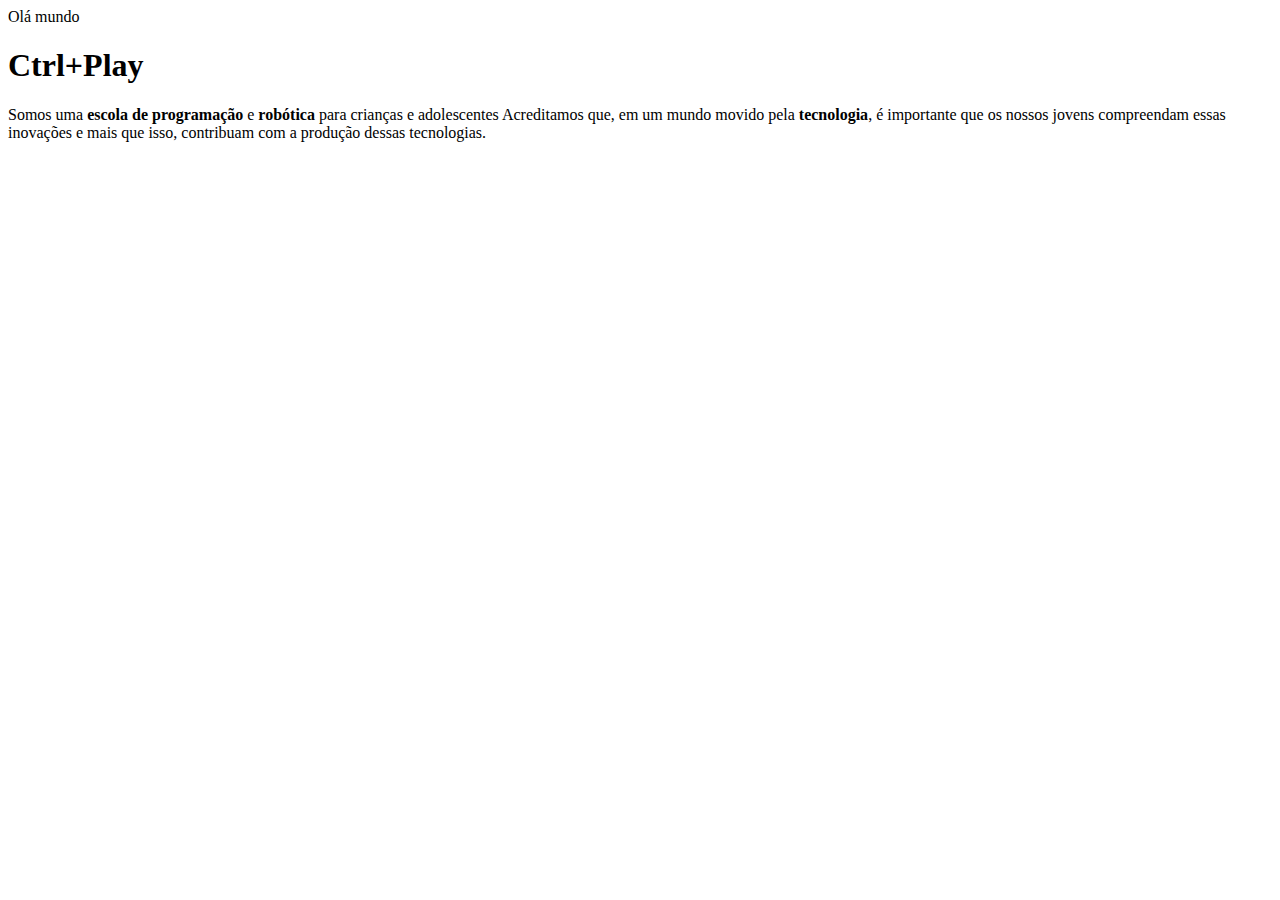
<file: Aula01/index.html>
<!DOCTYPE html>
<html lang="en">
<head>
    <meta charset="UTF-8">
    <meta name="viewport" content="width=device-width, initial-scale=1.0">
    <title>Document</title>
</head>
<body>
    Olá mundo
    <h1>Ctrl+Play</h1>
    Somos uma <b>escola de programação</b> e <b>robótica</b> para crianças e adolescentes

    Acreditamos que, em um mundo movido pela <b>tecnologia</b>, é importante que os nossos jovens compreendam essas inovações e mais que isso, contribuam com a produção dessas tecnologias.
</body>
</html>
</file>
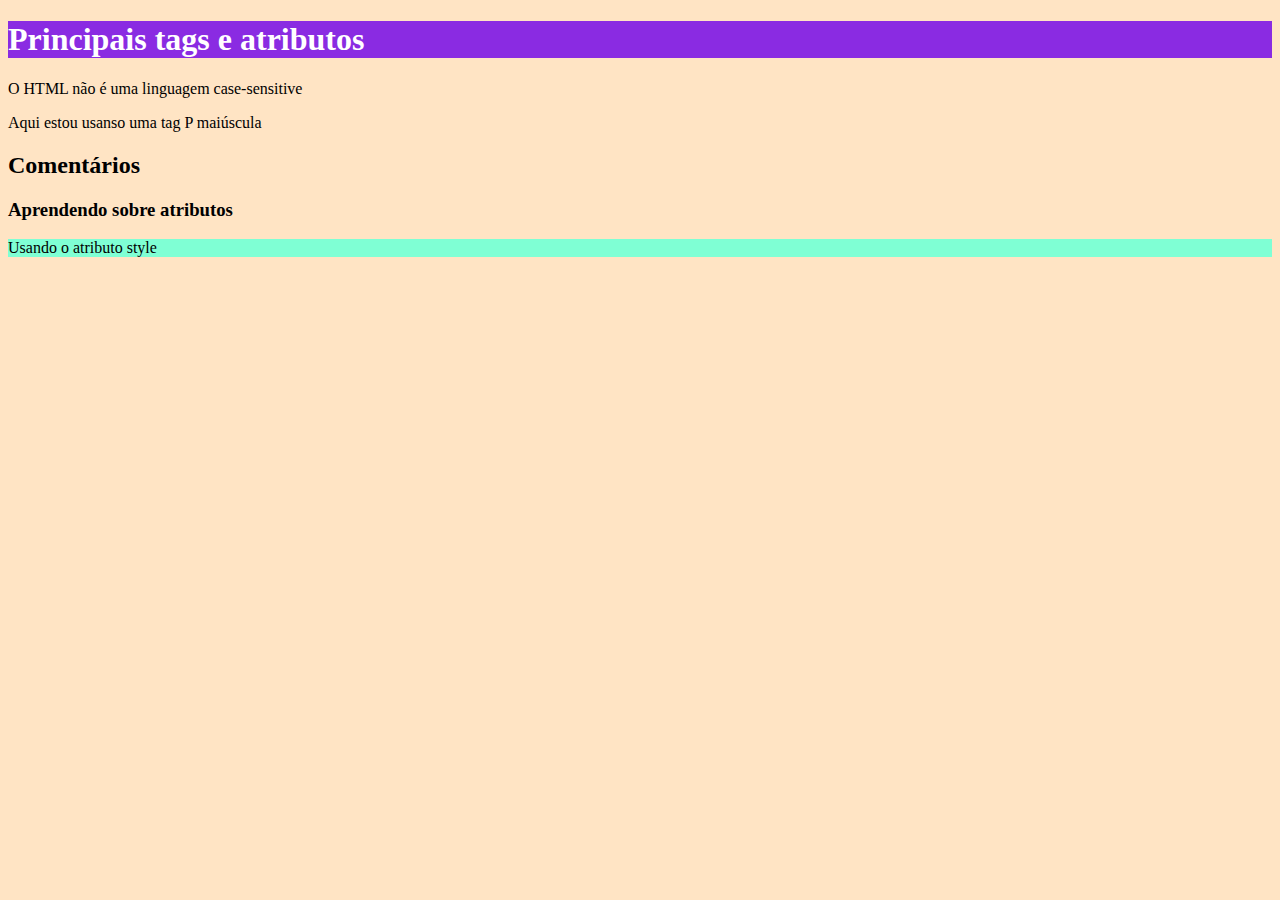
<file: Aula02/index.html>
<!DOCTYPE html>
<html lang="pt-br">
<head>
    <meta charset="UTF-8">
    <meta name="viewport" content="width=device-width, initial-scale=1.0">
    <title>Exercício 1</title>
</head>
<body style="background-color: bisque;">
    <h1 style="background-color: blueviolet; color: #ffffff;">Principais tags e atributos</h1>
    <p>O HTML não é uma linguagem case-sensitive</p>
    <P>Aqui estou usanso uma tag P maiúscula</P>

    <h2>Comentários</h2>
    <!--Aqui estou utilizando um subtítulo h2-->

    <h3>Aprendendo sobre atributos</h3>
    <p style="background-color: aquamarine;">Usando o atributo style</p>

</body>
</html>
</file>
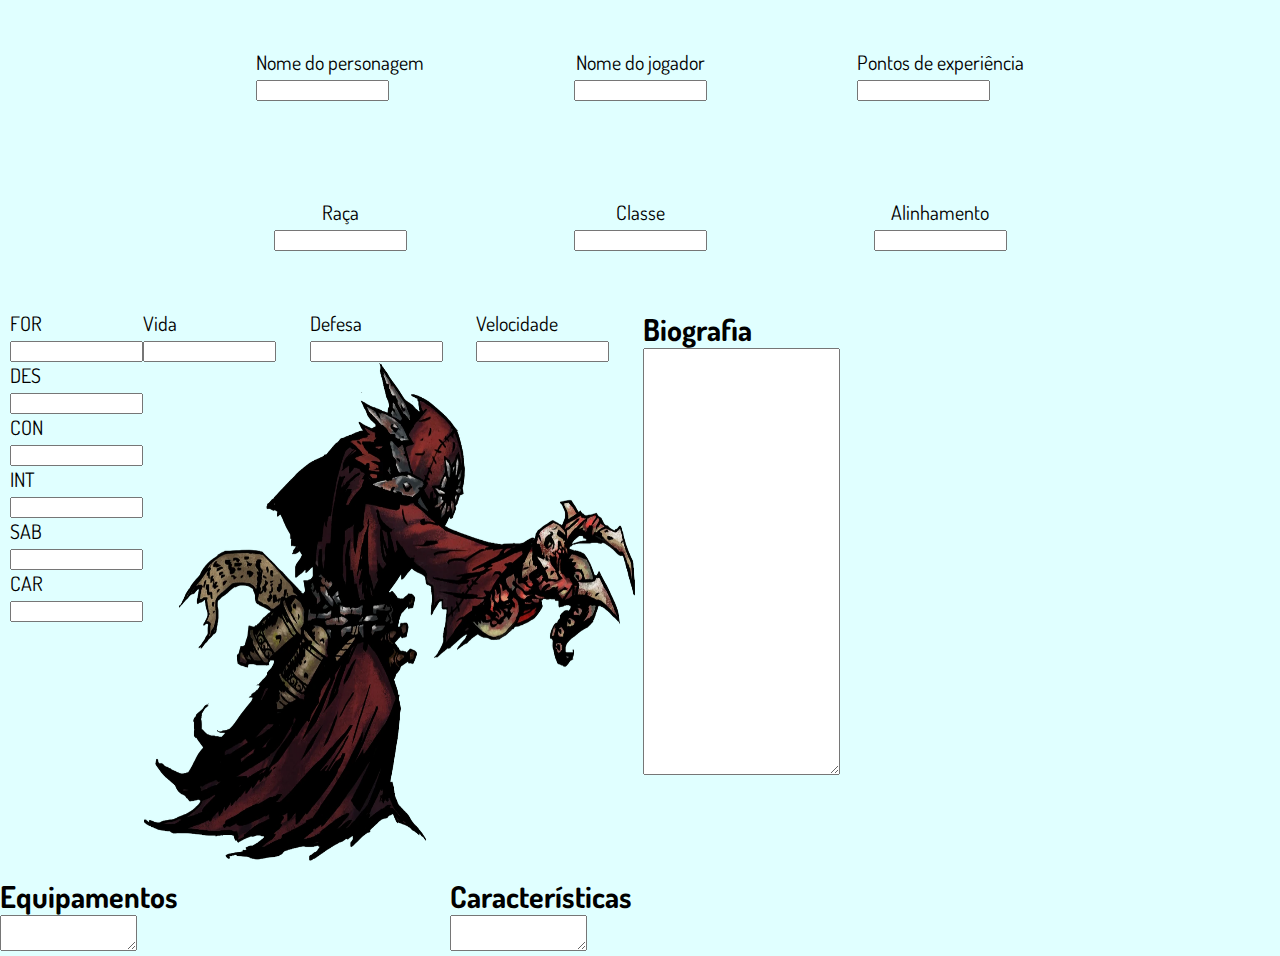
<file: Aula11/Ficha_Personagem/index.html>
<!DOCTYPE html>
<html lang="pt-br">
<head>
    <meta charset="UTF-8">
    <meta name="viewport" content="width=device-width, initial-scale=1.0">
    <title>Ficha do personagem</title>
    <link rel="stylesheet" href="style.css">
</head>
<body>
    <header class="topo">
        <section class="container_topo">
            <div class="container_nome_personagem">
                <p>Nome do personagem</p>
                <input type="text">
            </div>
            <div class="container_nome_jogador">
                <p>Nome do jogador</p>
                <input type="text">
            </div>
            <div class="container_pontos_xp">
                <p>Pontos de experiência</p>
                <input type="text">
            </div>
            <div class="container_raca">
                <p>Raça</p>
                <input type="text">
            </div>
            <div class="container_classe">
                <p>Classe</p>
                <input type="text">
            </div>
            <div class="container_alinhamento">
                <p>Alinhamento</p>
                <input type="text">
            </div>
        </section>
    </header>
    <main class="container_conteudo_principal">
        <section class="secao_conteudo_principal">

            <!-- Caixa 1 -->
                <div class="container_modificadores">
                    <div class="container_FOR">
                        <p>FOR</p>
                        <input type="text" name="" id="">
                    </div>
                    <div class="container_DES">
                        <p>DES</p>
                        <input type="text" name="" id="">
                    </div>
                    <div class="container_CON">
                        <p>CON</p>
                        <input type="text" name="" id="">
                    </div>
                    <div class="container_INT">
                        <p>INT</p>
                        <input type="text" name="" id="">
                    </div>
                    <div class="container_SAB">
                        <p>SAB</p>
                        <input type="text" name="" id="">
                    </div>
                    <div class="container_CAR">
                        <p>CAR</p>
                        <input type="text" name="" id="">
                    </div>
                </div>

                <!-- Final da caixa 1 -->


                <!-- Caixa 2 -->
                <div class="container_vdv_img">
                    <div class="container_vdv">
                        <div class="container_vida">
                            <p>Vida</p>
                            <input type="text" name="" id="">
                        </div>
                        <div class="container_defesa">
                            <p>Defesa</p>
                            <input type="text" name="" id="">
                        </div>
                        <div class="container_velocidade">
                            <p>Velocidade</p>
                            <input type="text" name="" id="">
                        </div>
                    </div>
                    <div class="container_img">
                        <img src="Imagens/Necromante.png" alt=""></div>
                    </div>
                </div>
                <!-- Final da caixa 2 -->

                <!-- Caixa 3 -->
                <div class="container_Biografia">
                    <h2>Biografia</h2>
                    <textarea name="" id="" cols="30" rows="25"></textarea>
                </div>
        </section>
        <section class="secao-conteudo-secundario">
            <div class="container-equipamentos">
                <h2>Equipamentos</h2>
                <textarea name="" id=""></textarea>
            </div>
            <div class="container-caracteristicas">
                <h2>Características</h2>
                <textarea name="" id=""></textarea>
            </div>
        </section>
    </main>
</body>
</html>
</file>
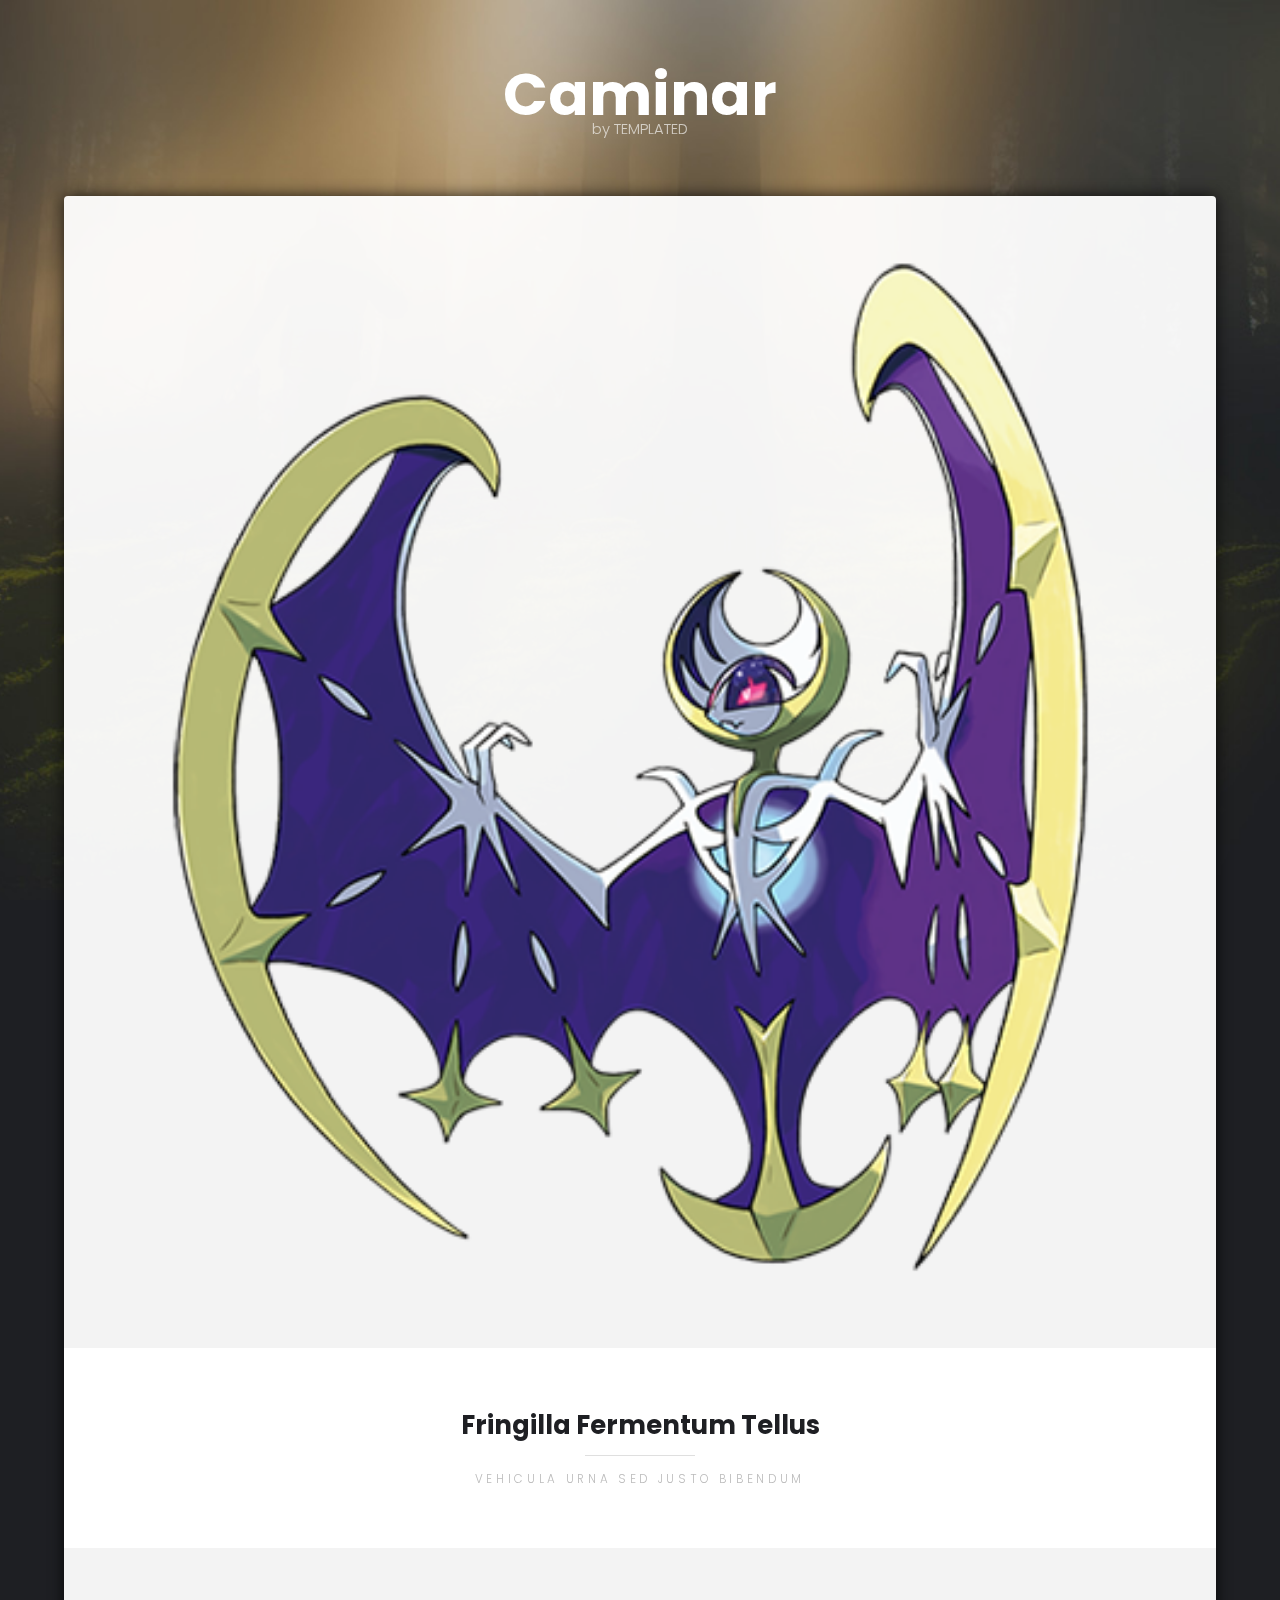
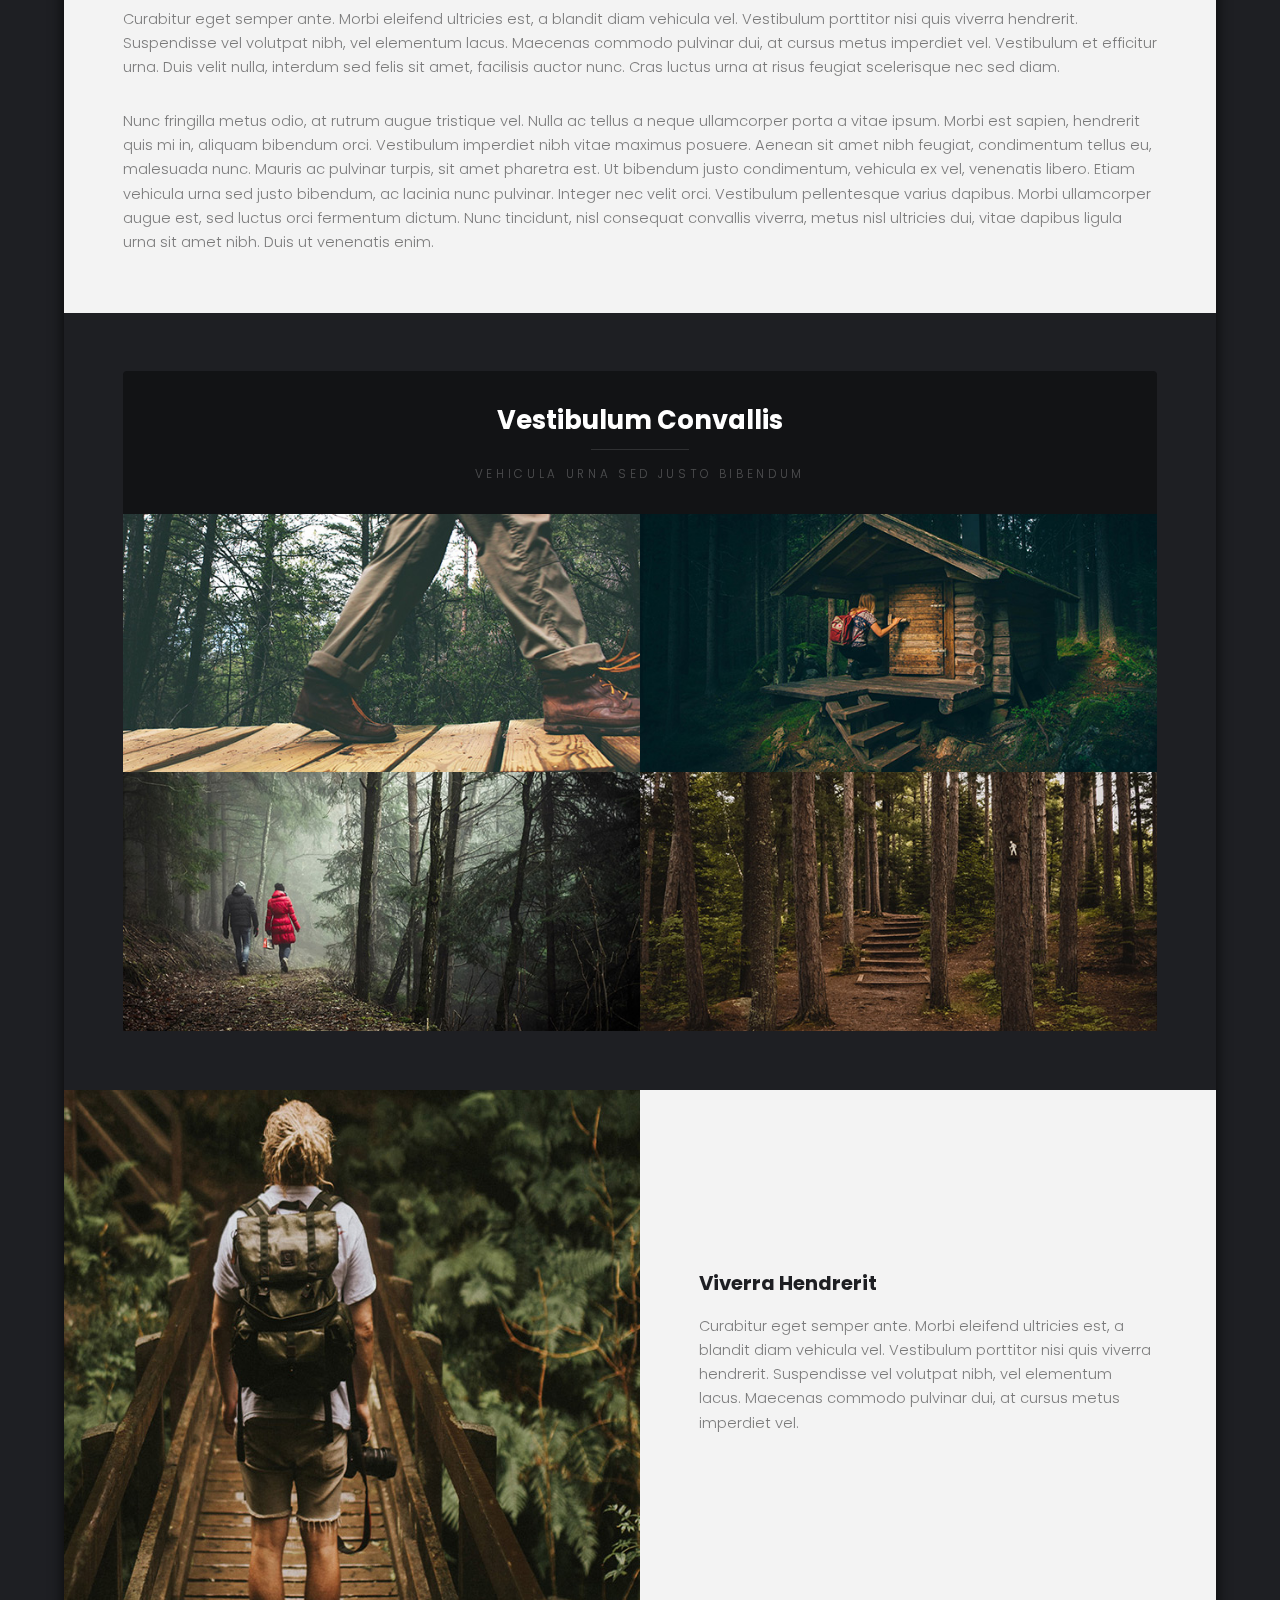
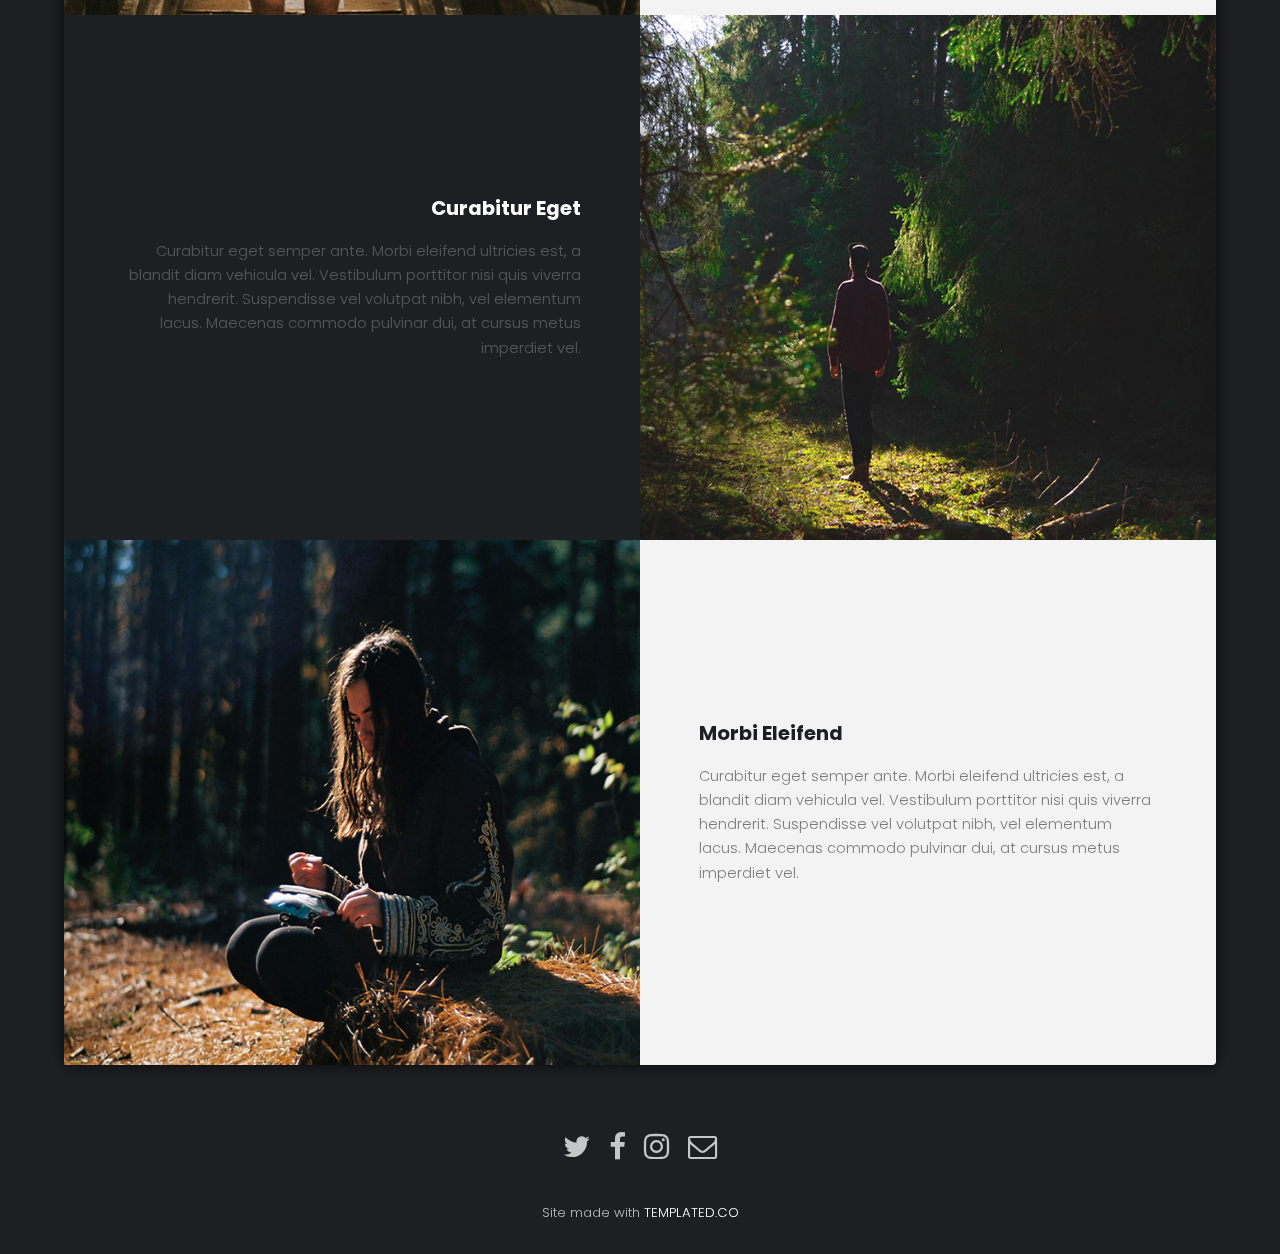
<file: Aula07/Layout/caminar/index.html>
<!DOCTYPE HTML>
<!--
	Caminar by TEMPLATED
	templated.co @templatedco
	Released for free under the Creative Commons Attribution 3.0 license (templated.co/license)
--><html><head><title>Caminar by TEMPLATED</title><meta charset="utf-8"><meta name="robots" content="index, follow, max-image-preview:large, max-snippet:-1, max-video-preview:-1"><meta name="viewport" content="width=device-width, initial-scale=1"><link rel="stylesheet" href="assets/css/main.css"></head><body>

		<!-- Header -->
			<header id="header"><div class="logo"><a href="#">Caminar <span>by TEMPLATED</span></a></div>
			</header><!-- Main --><section id="main"><div class="inner">

				<!-- One -->
					<section id="one" class="wrapper style1"><div class="image fit flush">
							<img src="images/792.png" alt="" width="1177" height="443"></div>
						<header class="special"><h2>Fringilla Fermentum Tellus</h2>
							<p>vehicula urna sed justo bibendum</p>
						</header><div class="content">
							<p>Curabitur eget semper ante. Morbi eleifend ultricies est, a blandit diam vehicula vel. Vestibulum porttitor nisi quis viverra hendrerit. Suspendisse vel volutpat nibh, vel elementum lacus. Maecenas commodo pulvinar dui, at cursus metus imperdiet vel. Vestibulum et efficitur urna. Duis velit nulla, interdum sed felis sit amet, facilisis auctor nunc. Cras luctus urna at risus feugiat scelerisque nec sed diam. </p>
							<p>Nunc fringilla metus odio, at rutrum augue tristique vel. Nulla ac tellus a neque ullamcorper porta a vitae ipsum. Morbi est sapien, hendrerit quis mi in, aliquam bibendum orci. Vestibulum imperdiet nibh vitae maximus posuere. Aenean sit amet nibh feugiat, condimentum tellus eu, malesuada nunc. Mauris ac pulvinar turpis, sit amet pharetra est. Ut bibendum justo condimentum, vehicula ex vel, venenatis libero. Etiam vehicula urna sed justo bibendum, ac lacinia nunc pulvinar. Integer nec velit orci. Vestibulum pellentesque varius dapibus. Morbi ullamcorper augue est, sed luctus orci fermentum dictum. Nunc tincidunt, nisl consequat convallis viverra, metus nisl ultricies dui, vitae dapibus ligula urna sit amet nibh. Duis ut venenatis enim.</p>
						</div>
					</section><!-- Two --><section id="two" class="wrapper style2"><header><h2>Vestibulum Convallis</h2>
							<p>vehicula urna sed justo bibendum</p>
						</header><div class="content">
							<div class="gallery">
								<div>
									<div class="image fit flush">
										<a href="images/pic03.jpg"><img src="images/pic03.jpg" alt="" width="600" height="300"></a>
									</div>
								</div>
								<div>
									<div class="image fit flush">
										<a href="images/pic01.jpg"><img src="images/pic01.jpg" alt="" width="600" height="300"></a>
									</div>
								</div>
								<div>
									<div class="image fit flush">
										<a href="images/pic04.jpg"><img src="images/pic04.jpg" alt="" width="600" height="300"></a>
									</div>
								</div>
								<div>
									<div class="image fit flush">
										<a href="images/pic05.jpg"><img src="images/pic05.jpg" alt="" width="600" height="300"></a>
									</div>
								</div>
							</div>
						</div>
					</section><!-- Three --><section id="three" class="wrapper"><div class="spotlight">
							<div class="image flush"><img src="images/pic06.jpg" alt="" width="700" height="525"></div>
							<div class="inner">
								<h3>Viverra Hendrerit</h3>
								<p>Curabitur eget semper ante. Morbi eleifend ultricies est, a blandit diam vehicula vel. Vestibulum porttitor nisi quis viverra hendrerit. Suspendisse vel volutpat nibh, vel elementum lacus. Maecenas commodo pulvinar dui, at cursus metus imperdiet vel.</p>
							</div>
						</div>
						<div class="spotlight alt">
							<div class="image flush"><img src="images/pic07.jpg" alt="" width="700" height="525"></div>
							<div class="inner">
								<h3>Curabitur Eget</h3>
								<p>Curabitur eget semper ante. Morbi eleifend ultricies est, a blandit diam vehicula vel. Vestibulum porttitor nisi quis viverra hendrerit. Suspendisse vel volutpat nibh, vel elementum lacus. Maecenas commodo pulvinar dui, at cursus metus imperdiet vel.</p>
							</div>
						</div>
						<div class="spotlight">
							<div class="image flush"><img src="images/pic08.jpg" alt="" width="700" height="525"></div>
							<div class="inner">
								<h3>Morbi Eleifend</h3>
								<p>Curabitur eget semper ante. Morbi eleifend ultricies est, a blandit diam vehicula vel. Vestibulum porttitor nisi quis viverra hendrerit. Suspendisse vel volutpat nibh, vel elementum lacus. Maecenas commodo pulvinar dui, at cursus metus imperdiet vel.</p>
							</div>
						</div>
					</section></div>
			</section><!-- Footer --><footer id="footer"><div class="container">
					<ul class="icons"><li><a href="#" class="icon fa-twitter"><span class="label">Twitter</span></a></li>
						<li><a href="#" class="icon fa-facebook"><span class="label">Facebook</span></a></li>
						<li><a href="#" class="icon fa-instagram"><span class="label">Instagram</span></a></li>
						<li><a href="#" class="icon fa-envelope-o"><span class="label">Email</span></a></li>
					</ul></div>
			</footer><div class="copyright">
			Site made with <a href="https://templated.co/">TEMPLATED.CO</a>
		</div>

		<!-- Scripts -->
			<script src="assets/js/jquery.min.js"></script><script src="assets/js/jquery.poptrox.min.js"></script><script src="assets/js/skel.min.js"></script><script src="assets/js/util.js"></script><script src="assets/js/main.js"></script></body></html>
</file>
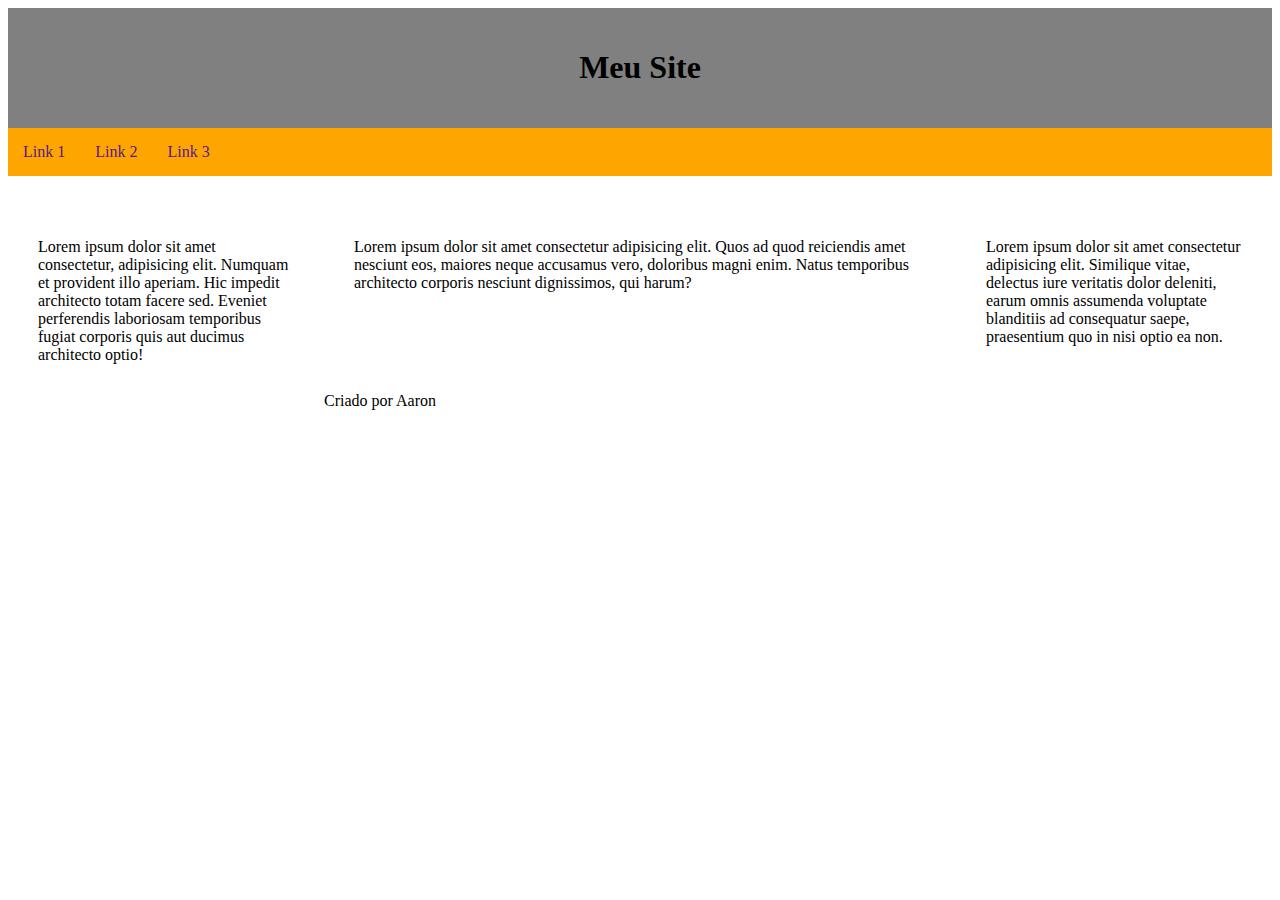
<file: Aula07/Layout/Layout001/index.html>
<!DOCTYPE html>
<html lang="pt-br">
<head>
    <meta charset="UTF-8">
    <meta name="viewport" content="width=device-width, initial-scale=1.0">
    <title>Meu Site</title>
    <link rel="stylesheet" href="style.css">
</head>
<body>
    <header>
        <h1>Meu Site</h1>
    </header>
    <div class="topnav">
        <a href="">Link 1</a>
        <a href="">Link 2</a>
        <a href="">Link 3</a>
    </div>
    <main>
        <section class="column side">
            <p>Lorem ipsum dolor sit amet consectetur, adipisicing elit. Numquam et provident illo aperiam. Hic impedit architecto totam facere sed. Eveniet perferendis laboriosam temporibus fugiat corporis quis aut ducimus architecto optio!</p>
        </section>
        <section class="column middle">
            <p>Lorem ipsum dolor sit amet consectetur adipisicing elit. Quos ad quod reiciendis amet nesciunt eos, maiores neque accusamus vero, doloribus magni enim. Natus temporibus architecto corporis nesciunt dignissimos, qui harum?</p>
        </section>
        <section class="column side">
            <p>Lorem ipsum dolor sit amet consectetur adipisicing elit. Similique vitae, delectus iure veritatis dolor deleniti, earum omnis assumenda voluptate blanditiis ad consequatur saepe, praesentium quo in nisi optio ea non.</p>
        </section>
        <footer>
            <p>Criado por Aaron</p>
        </footer>
    </main>
</body>
</html>
</file>
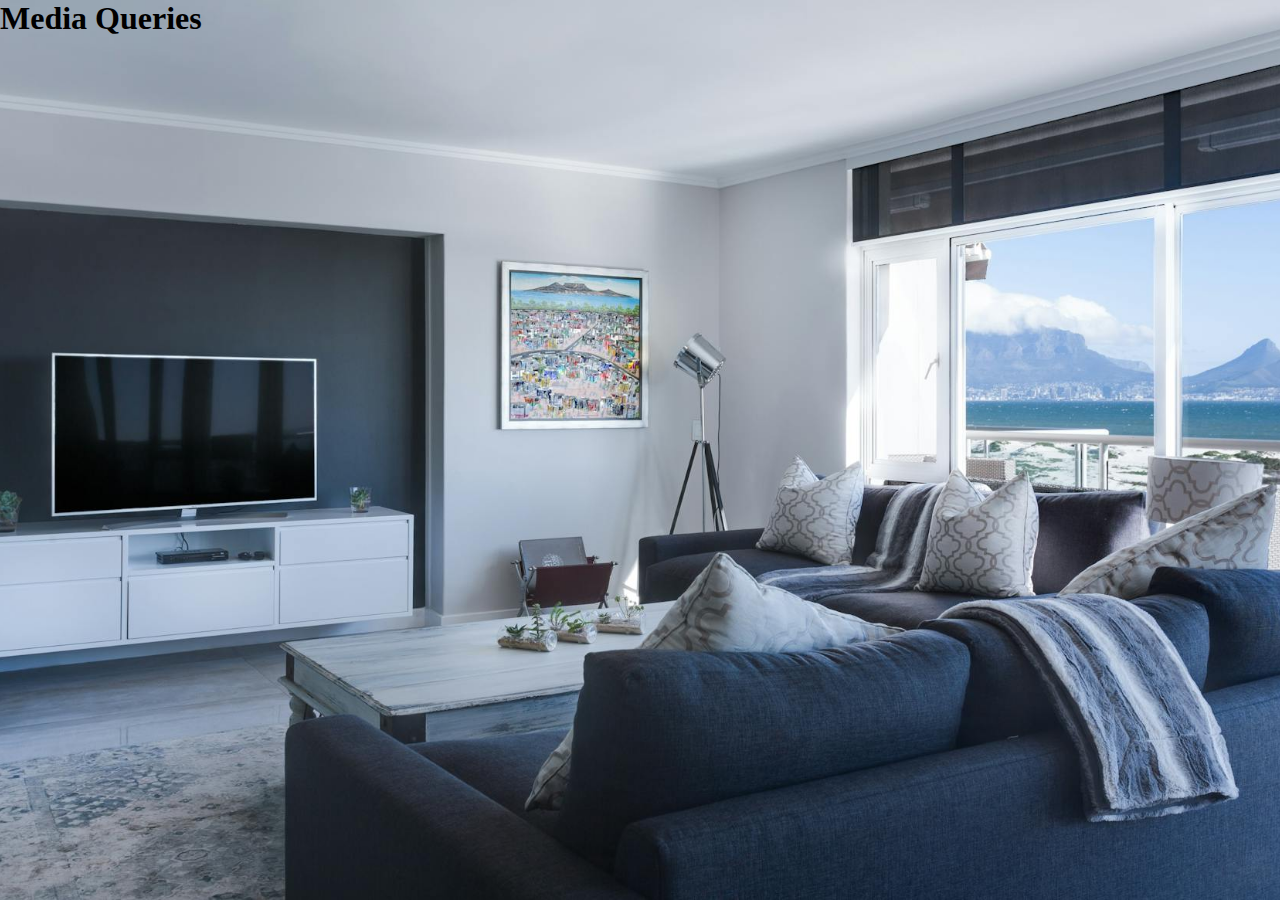
<file: Aula07/Layout/Layout002/index.html>
<!DOCTYPE html>
<html lang="pt-br">
<head>
    <meta charset="UTF-8">
    <meta name="viewport" content="width=device-width, initial-scale=1.0">
    <title>Media Query</title>
    <style>
        *{
            margin: 0;
            padding: 0;
        }
        body{
            height: 100vh;
            background-color: black;
            background-repeat: no-repeat;
            background-size: cover;
            background-position: center center;
        }

        @media screen and (max-width: 768px){
            body{
                background-image: url(../Layout002/imagens/celular_back.jpg);
            }
        }
        @media screen and (min-width: 768px) and (max-width: 900px){
            body{
                background-image: url(../Layout002/imagens/tablet_back.jpg);
            }
        }
        @media screen and (min-width: 900px) and (max-width: 1184px){
            body{
                background-image: url(../Layout002/imagens/desktop_back.jpg);
            }
        }
        @media screen and (min-width: 1184px){
            body{
                background-image: url(../Layout002/imagens/tv_back.jpg);
            }
        }
    </style>
</head>
<body>
    <h1>Media Queries</h1>
</body>
</html>
</file>
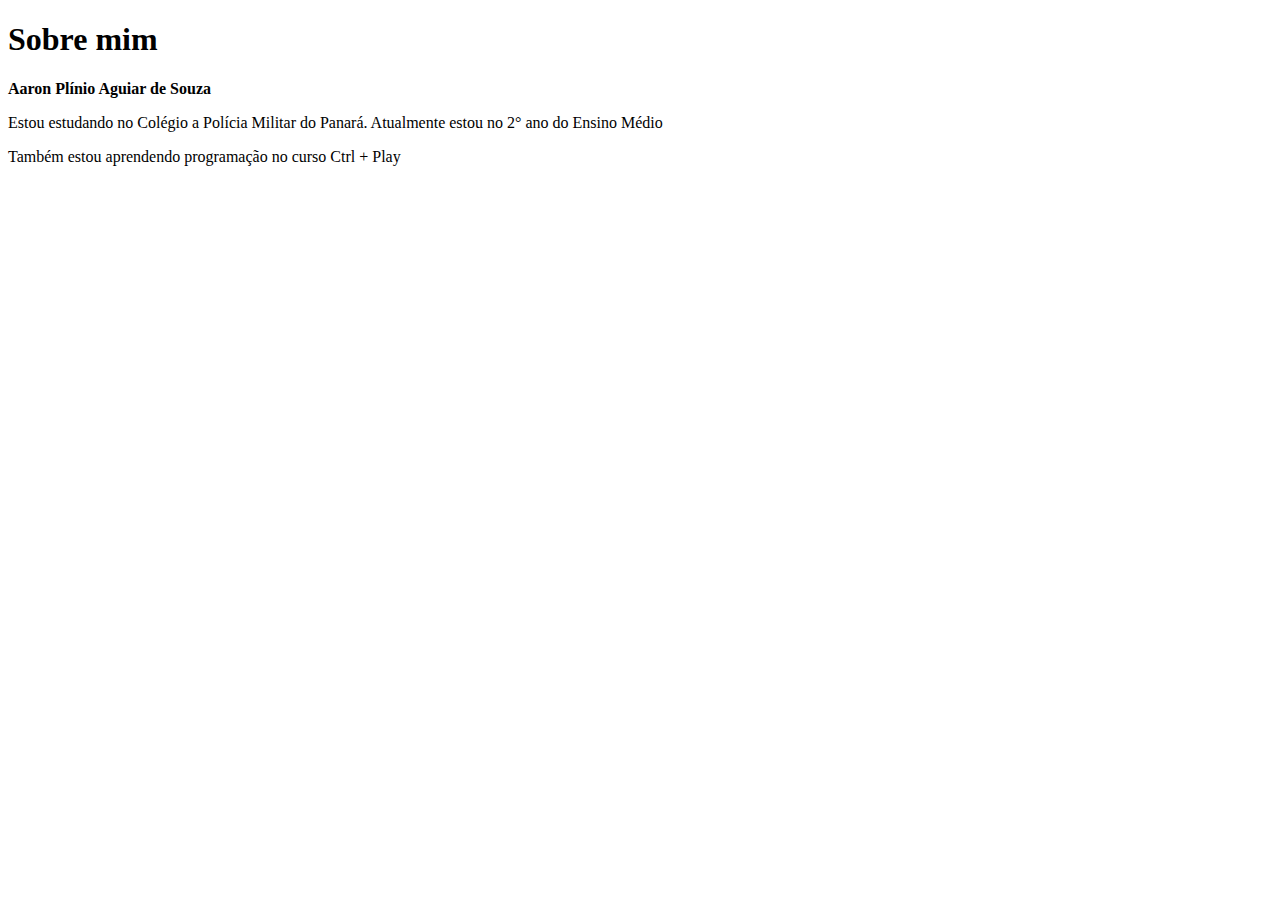
<file: Aula01/Minha_Página.html>
<!DOCTYPE html>
<html lang="pt-br">
<head>
    <meta charset="UTF-8">
    <meta name="viewport" content="width=device-width, initial-scale=1.0">
    <title>Aaron</title>
</head>
<body>
    <h1>Sobre mim</h1>
    <strong>Aaron Plínio Aguiar de Souza</strong>
    <p>Estou estudando no Colégio a Polícia Militar do Panará. Atualmente estou no 2° ano do Ensino Médio</p>
    <p>Também estou aprendendo programação no curso Ctrl + Play</p>

</body>
</html>
</file>
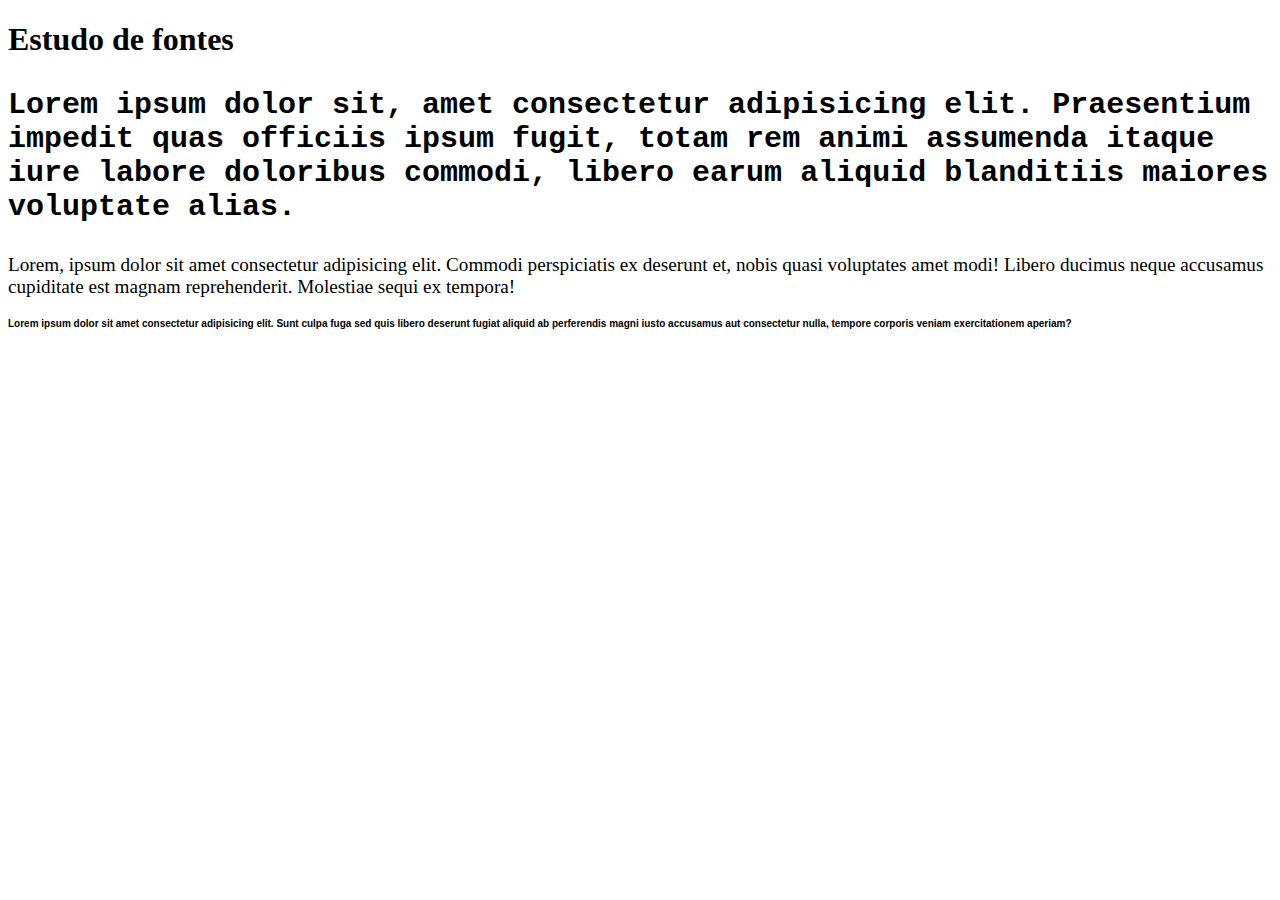
<file: Aula02/Fontes.html>
<!DOCTYPE html>
<html lang="pt-br">
<head>
    <meta charset="UTF-8">
    <meta name="viewport" content="width=device-width, initial-scale=1.0">
    <title>Exercício 3</title>
</head>
<body>
    <h1>Estudo de fontes</h1>

    <p style="font-family: 'Courier New', Courier, monospace;font-size: 30px;font-weight: bolder;">Lorem ipsum dolor sit, amet consectetur adipisicing elit. Praesentium impedit quas officiis ipsum fugit, totam rem animi assumenda itaque iure labore doloribus commodi, libero earum aliquid blanditiis maiores voluptate alias.</p>

    <p style="font-family: Cambria, Cochin, Georgia, Times, 'Times New Roman', serif;font-size: larger;font-weight: lighter;">Lorem, ipsum dolor sit amet consectetur adipisicing elit. Commodi perspiciatis ex deserunt et, nobis quasi voluptates amet modi! Libero ducimus neque accusamus cupiditate est magnam reprehenderit. Molestiae sequi ex tempora!</p>

    <p style="font-family: 'Franklin Gothic Medium', 'Arial Narrow', Arial, sans-serif;font-size: 10px;font-weight: bold;">Lorem ipsum dolor sit amet consectetur adipisicing elit. Sunt culpa fuga sed quis libero deserunt fugiat aliquid ab perferendis magni iusto accusamus aut consectetur nulla, tempore corporis veniam exercitationem aperiam?</p>
    
</body>
</html>
</file>
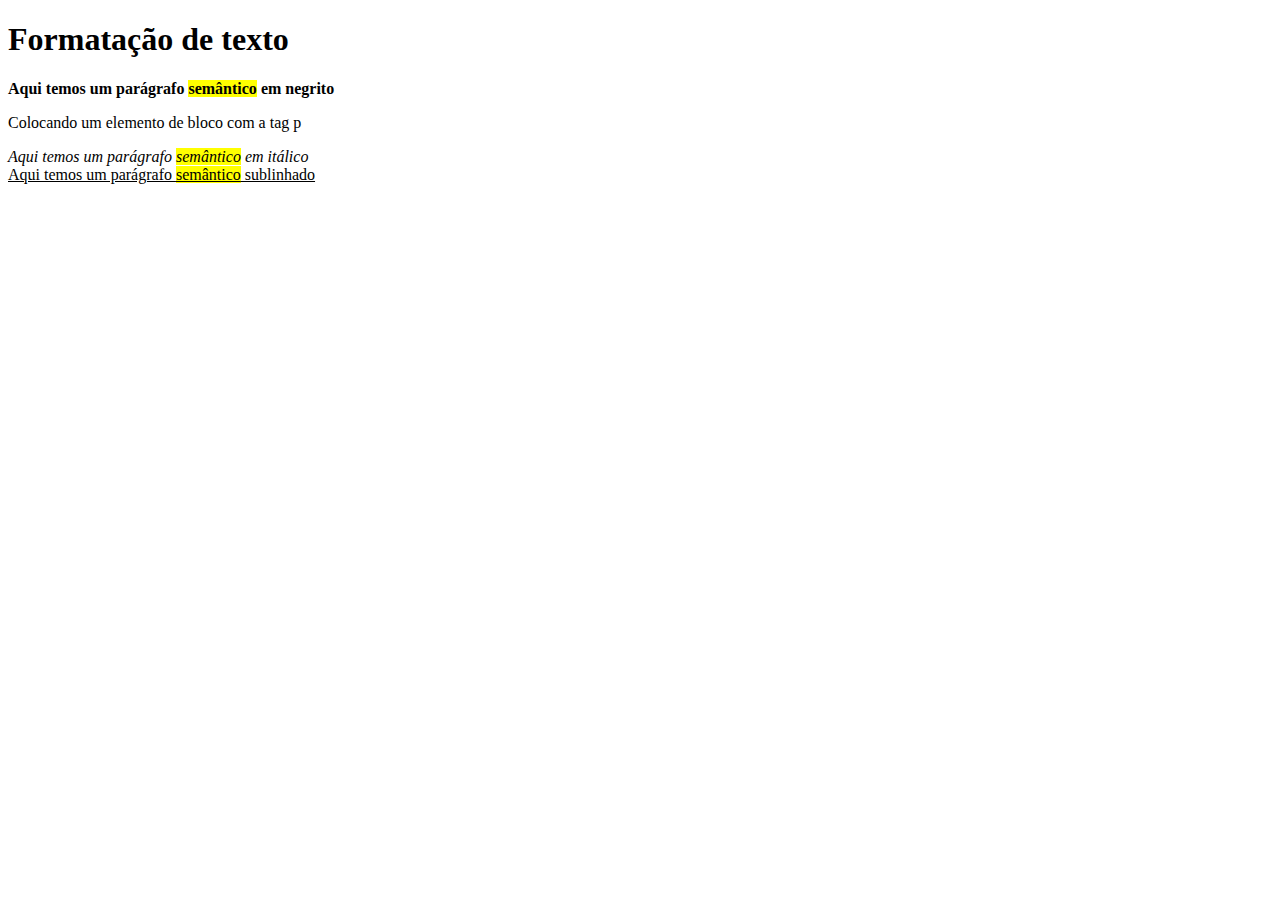
<file: Aula02/Formatacao_Texto.html>
<!DOCTYPE html>
<html lang="pt_br">
<head>
    <meta charset="UTF-8">
    <meta name="viewport" content="width=device-width, initial-scale=1.0">
    <title>Exercício 2</title>
</head>
<body>
    <h1>Formatação de texto</h1>

    <strong>Aqui temos um parágrafo <mark>semântico</mark> em negrito</strong>

    <p>Colocando um elemento de bloco com a tag p</p>

    <em>Aqui temos um parágrafo <mark>semântico</mark> em itálico</em>
    <br>

    <ins>Aqui temos um parágrafo <mark>semântico</mark> sublinhado </ins>
</body>
</html>
</file>
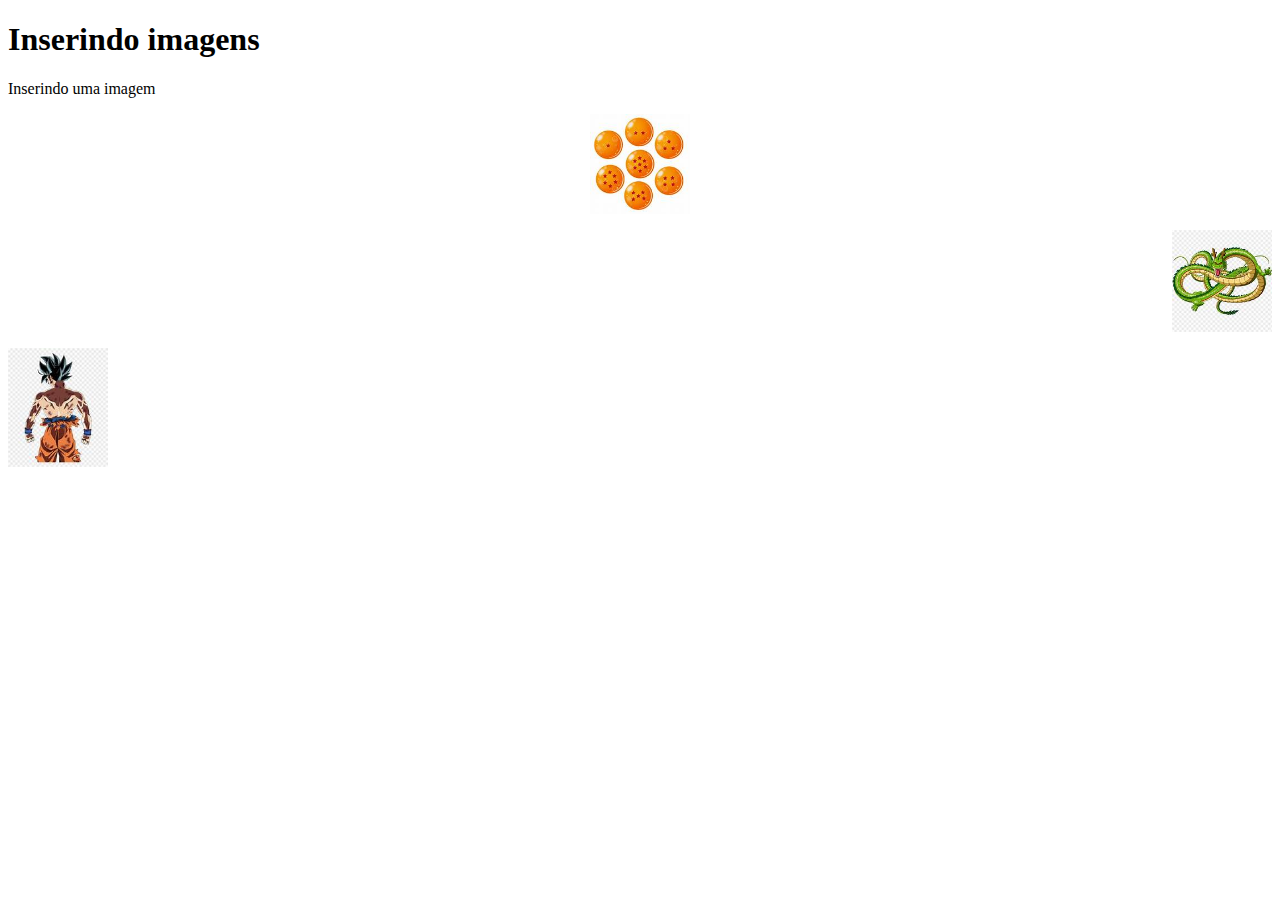
<file: Aula02/Imagens.html>
<!DOCTYPE html>
<html lang="pt-br">
<head>
    <meta charset="UTF-8">
    <meta name="viewport" content="width=device-width, initial-scale=1.0">
    <title>Exercício 4
    </title>
</head>
<body>
    <h1>Inserindo imagens</h1>

    <p>Inserindo uma imagem</p>
    <img src="Imagem01.png" alt="Esferas do dragão" style="width: 100px; display: block; margin: auto;">
    <p></p>
    <img src="Imagem02.png" alt="Shenlong" style="width: 100px; display: block; margin-left: auto;">
    <p></p>
    <img src="Imagem03.png" alt="Goku de costas" style="width: 100px; display: block; margin-right: auto;">

</body>
</html>
</file>
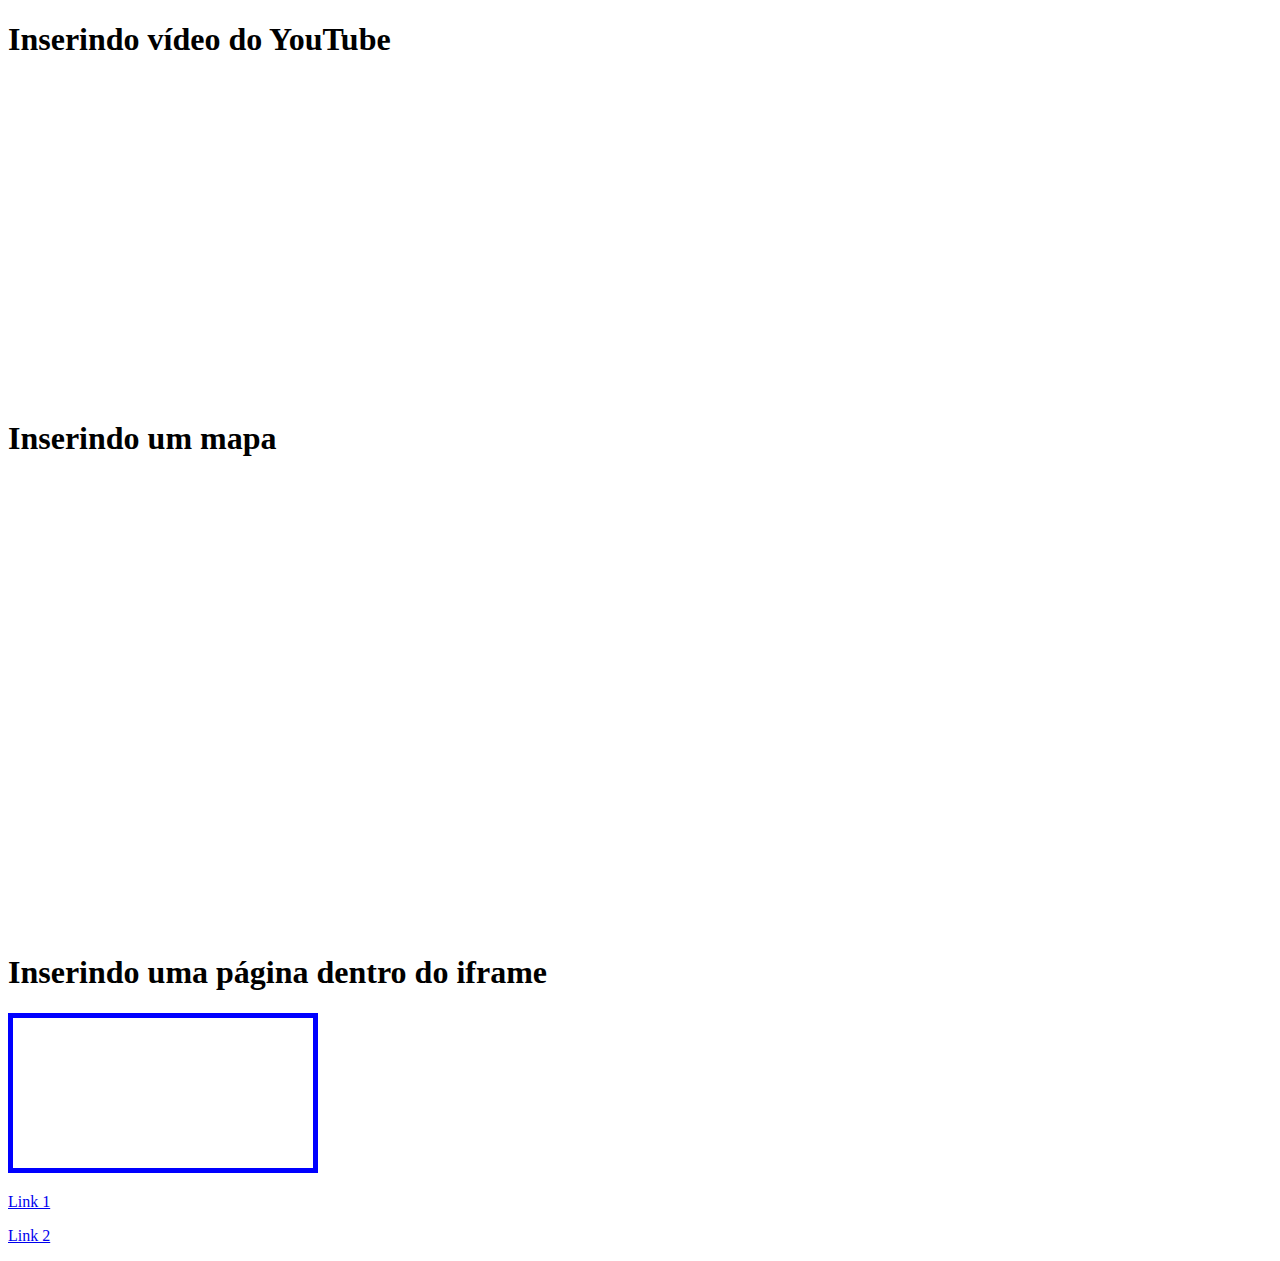
<file: Aula03/iframe.html>
<!DOCTYPE html>
<html lang="pt-br">
<head>
    <meta charset="UTF-8">
    <meta name="viewport" content="width=device-width, initial-scale=1.0">
    <title>iframe</title>
</head>
<body>
    <h1>Inserindo vídeo do YouTube</h1>
    <iframe width="560" height="315" src="https://www.youtube.com/embed/61cAN1d7bvg?si=aREexXfsOsZr3vaC" title="YouTube video player" frameborder="0" allow="accelerometer; autoplay; clipboard-write; encrypted-media; gyroscope; picture-in-picture; web-share" referrerpolicy="strict-origin-when-cross-origin" allowfullscreen></iframe>
    <h1>Inserindo um mapa</h1>
    <iframe src="https://www.google.com/maps/embed?pb=!1m14!1m12!1m3!1d9721595.938444717!2d105.59138242485342!3d67.90049166061738!2m3!1f0!2f0!3f0!3m2!1i1024!2i768!4f13.1!5e1!3m2!1spt-BR!2sbr!4v1739382660652!5m2!1spt-BR!2sbr" width="600" height="450" style="border:0;" allowfullscreen="" loading="lazy" referrerpolicy="no-referrer-when-downgrade"></iframe>
    <h1>Inserindo uma página dentro do iframe</h1>
    <iframe src="" style="border: 5px solid blue; " name="frame"></iframe>
    <p><a href="Páginas/Noticias.html" target="frame">Link 1</a></p>
    <p><a href="https://www.ig.com.br/" target="frame">Link 2</a></p>
</body>
</html>
</file>
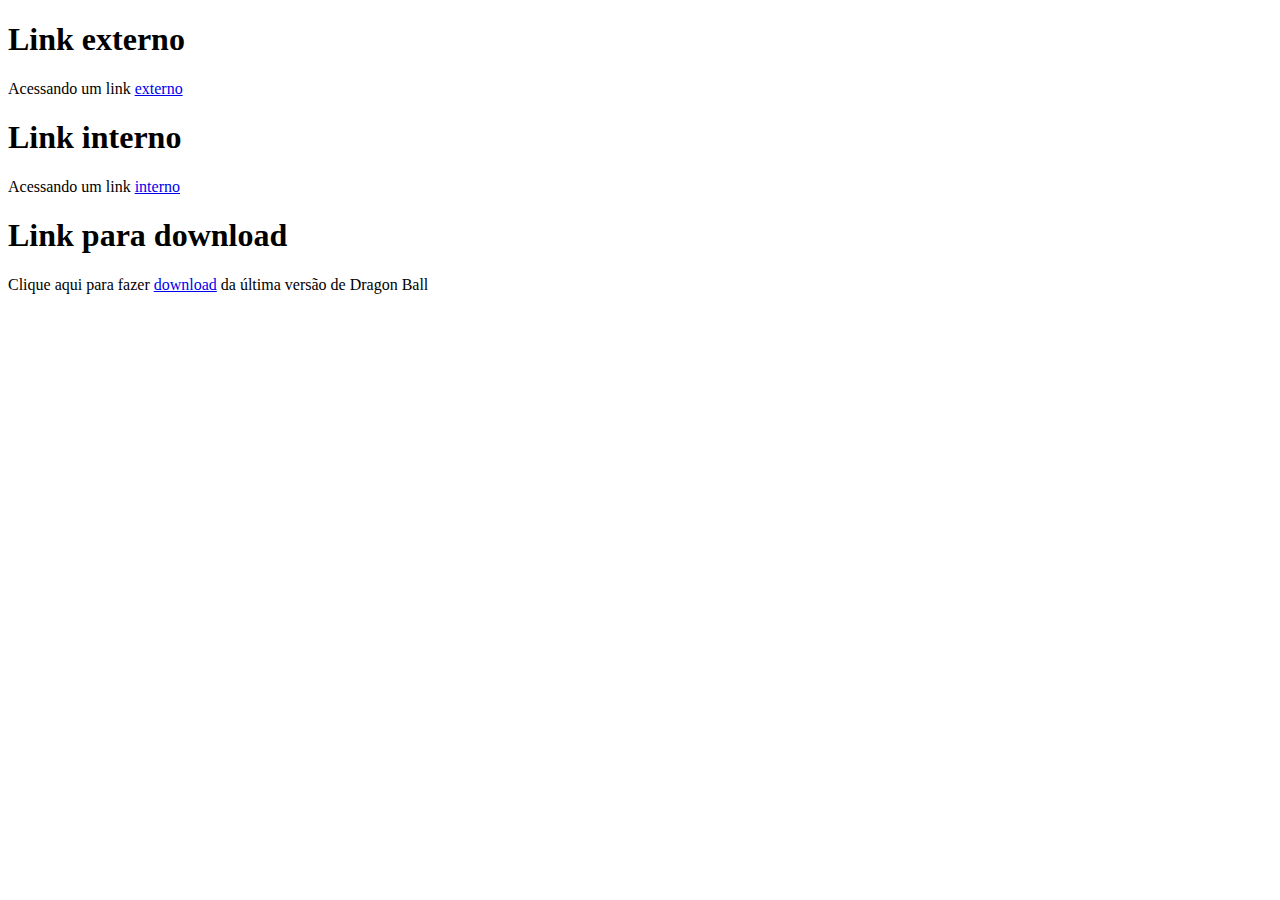
<file: Aula03/link.html>
<!DOCTYPE html>
<html lang="pt-br">
<head>
    <meta charset="UTF-8">
    <meta name="viewport" content="width=device-width, initial-scale=1.0">
    <title>Links</title>
</head>
<body>
    <h1>Link externo</h1>
    <p>Acessando um link <a href="https://www.uol.com.br/" target="_blank">externo</a></p>

    <h1>Link interno</h1>
    <p>Acessando um link <a href="Páginas/Noticias.html" target="_self">interno</a></p>

    <h1>Link para download</h1>
    <p>Clique aqui para fazer <a href="Downloads/DragonBall.zip" download="DragonBall.zip" type="application/zip">download</a> da última versão de Dragon Ball</p>
</body>
</html>
</file>
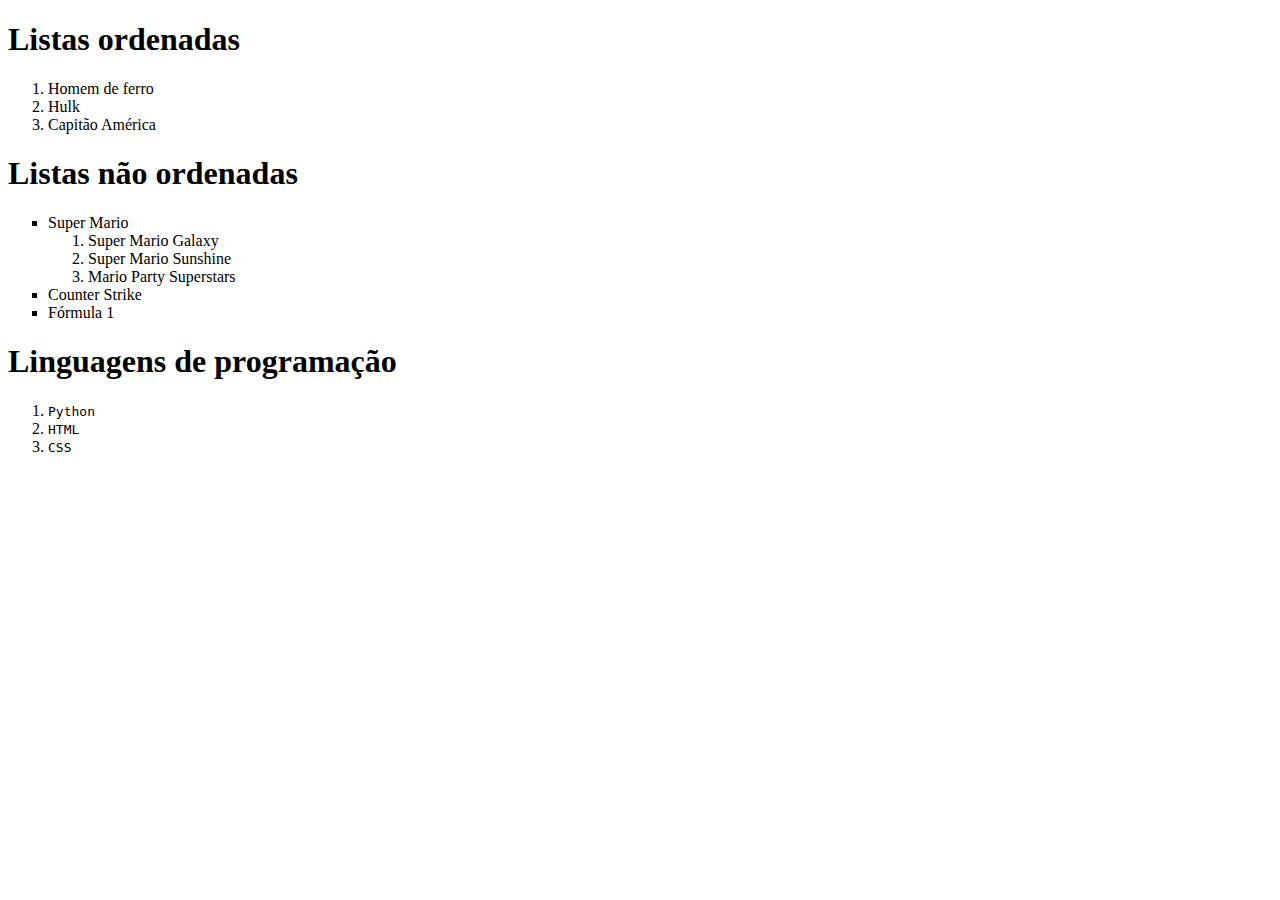
<file: Aula03/Lista.html>
<!DOCTYPE html>
<html lang="pt-br">
<head>
    <meta charset="UTF-8">
    <meta name="viewport" content="width=device-width, initial-scale=1.0">
    <title>Listas</title>
</head>
<body>
    <h1>Listas ordenadas</h1>
    <ol>
        <li>Homem de ferro</li>
        <li>Hulk</li>
        <li>Capitão América</li>
    </ol>
    <h1>Listas não ordenadas</h1>
    <ul type="square">
        <li>Super Mario</li>
        <ol>
            <li>Super Mario Galaxy</li>
            <li>Super Mario Sunshine</li>
            <li>Mario Party Superstars</li>
        </ol>
        <li>Counter Strike</li>
        <li>Fórmula 1</li>
    </ul>
    <h1>Linguagens de programação</h1>
    <ol>
        <li><code>Python</code></li>
        <li><code>HTML</code></li>
        <li><code>CSS</code></li>
    </ol>
</body>
</html>
</file>
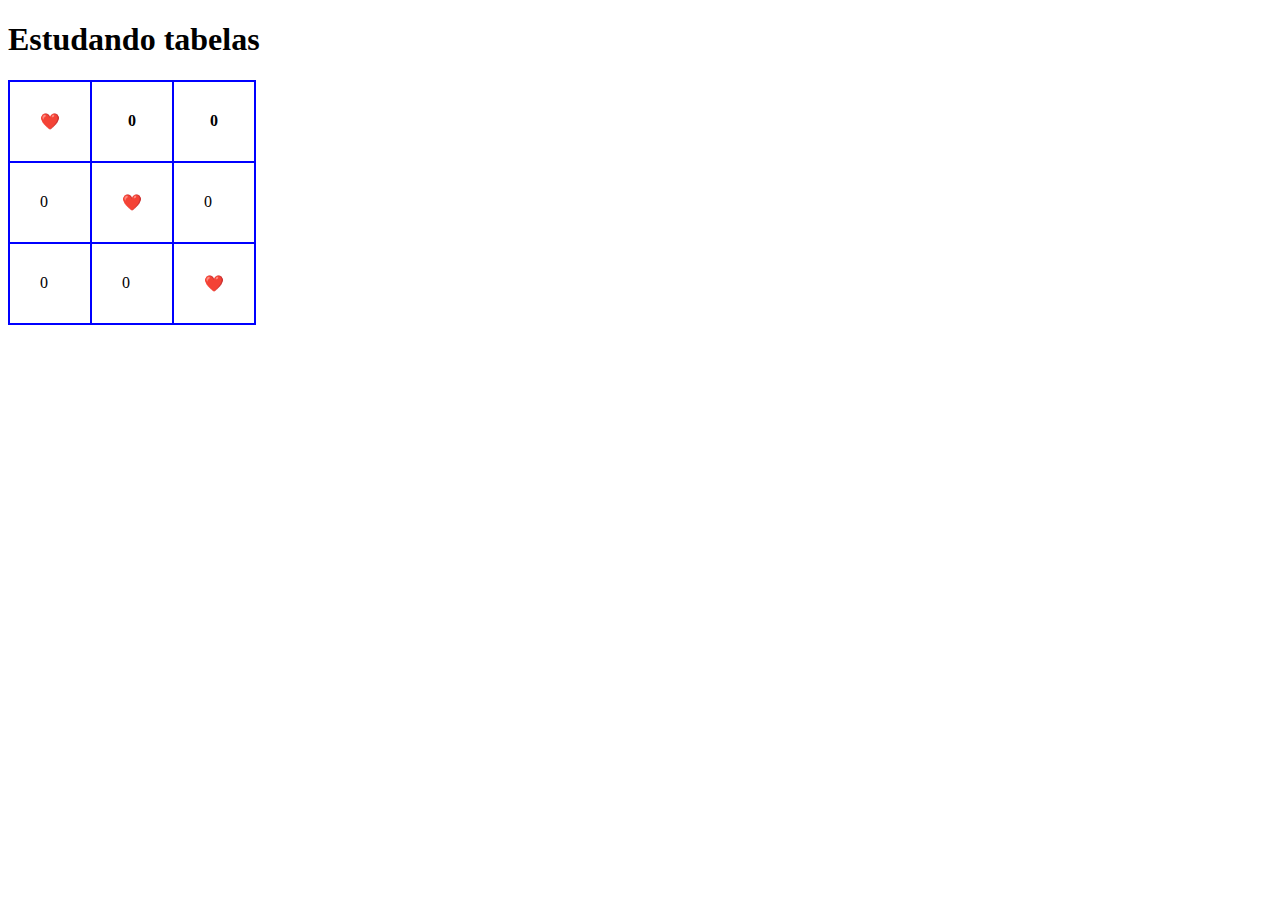
<file: Aula03/Tabela001.html>
<!DOCTYPE html>
<html lang="pt-br">
<head>
    <meta charset="UTF-8">
    <meta name="viewport" content="width=device-width, initial-scale=1.0">
    <title>Tabelas</title>
    <style>
        th {
            border: 2px solid blue;
            padding: 30px;
        }
        td {
            border: 2px solid blue;
            padding: 30px;
        }
        table{
            border-collapse: collapse;
        }
    </style>
</head>
<body>
    <h1>Estudando tabelas</h1>
    <table>
        <tr>
            <th>❤️</th>
            <th>0</th>
            <th>0</th>
        </tr>
        <tr>
            <td>0</td>
            <td>❤️</td>
            <td>0</td>
        </tr>
        <tr>
            <td>0</td>
            <td>0</td>
            <td>❤️</td>
        </tr>
    </table>
</body>
</html>
</file>
<file: Aula11/Ficha_Personagem/style.css>
@charset "UTF-8";

@import url('https://fonts.googleapis.com/css2?family=Dosis:wght@200..800&display=swap');

*{
    padding: 0;
    margin: 0;
    box-sizing: border-box;
    font-family: "Dosis";
}
body{
    background-color: lightcyan;
    font-size: 20px;
}
.topo{
    width: 100vw;
    display: flex;
    justify-content: center;
}
.container_topo{
    width: 900px;
    height: 300px;
    display: grid;
    grid-template-columns: 1fr 1fr 1fr;
    justify-items: center;
    align-items: center;
}
.container_topo > div{
    padding: 30px;
}
.container_topo > div p{
    text-align: center;
    font-size: 20px;
}
.container_conteudo_principal{
    display: flex;
    justify-content: center;
    width: 900px;
    flex-direction: column;
}
.secao_conteudo_principal{
    display: grid;
    grid-template-columns: 0.5fr 1.5fr 1fr;
    width: 900px;
    padding: 10px;
}
.container_vdv_img{
    display: flex;
    flex-direction: column;
}
.container_vdv{
    display: grid;
    grid-template-columns: 1fr 1fr 1fr;
    justify-content: center;
}
img{
    width: 500px;
    height: 500px;
}
.secao-conteudo-secundario{
    display: grid;
    grid-template-columns: 1fr 1fr;
}
</file>
<file: Aula07/Layout/Layout001/style.css>
@charset "UTF-8";

*{
    box-sizing: border-box;
}
header{
    background-color: gray;
    text-align: center;
    padding: 20px;
}
.topnav{
    overflow: hidden;
    background-color: orange;
}
.topnav a{
    float: left;
    display: block;
    text-align: center;
    padding: 15px;
    text-decoration: none;
}
.topnav a:hover{
    background-color: orangered;
    color: white;
}

@media screen and (max-width: 600px){
    .column{
        width: 100vw;
        padding: 30px;
    }
}
@media screen and (min-width: 600px){
    .column{
        padding: 30px;
        float: left;
    }
    .column.side{
        width: 25%;
    }
    .column.middle{
        width: 50%;
    }
}
</file>
<file: Aula07/Layout/caminar/assets/css/main.css>
@import url(font-awesome.min.css);
@import url("https://fonts.googleapis.com/css?family=Poppins:300,400,500,600,700");

/*
	Caminar by TEMPLATED
	templated.co @templatedco
	Released for free under the Creative Commons Attribution 3.0 license (templated.co/license)
*/

/* Reset */

	html, body, div, span, applet, object, iframe, h1, h2, h3, h4, h5, h6, p, blockquote, pre, a, abbr, acronym, address, big, cite, code, del, dfn, em, img, ins, kbd, q, s, samp, small, strike, strong, sub, sup, tt, var, b, u, i, center, dl, dt, dd, ol, ul, li, fieldset, form, label, legend, table, caption, tbody, tfoot, thead, tr, th, td, article, aside, canvas, details, embed, figure, figcaption, footer, header, hgroup, menu, nav, output, ruby, section, summary, time, mark, audio, video {
		margin: 0;
		padding: 0;
		border: 0;
		font-size: 100%;
		font: inherit;
		vertical-align: baseline;
	}
.image.fit img {
	width: 100%;
	height: auto;
}
	article, aside, details, figcaption, figure, footer, header, hgroup, menu, nav, section {
		display: block;
	}

	body {
		line-height: 1;
	}

	ol, ul {
		list-style: none;
	}

	blockquote, q {
		quotes: none;
	}

	blockquote:before, blockquote:after, q:before, q:after {
		content: '';
		content: none;
	}

	table {
		border-collapse: collapse;
		border-spacing: 0;
	}

	body {
		-webkit-text-size-adjust: none;
	}

/* Box Model */

	*, *:before, *:after {
		-moz-box-sizing: border-box;
		-webkit-box-sizing: border-box;
		box-sizing: border-box;
	}

/* Containers */

	.container {
		margin-left: auto;
		margin-right: auto;
	}

	.container.\31 25\25 {
		width: 100%;
		max-width: 100rem;
		min-width: 80rem;
	}

	.container.\37 5\25 {
		width: 60rem;
	}

	.container.\35 0\25 {
		width: 40rem;
	}

	.container.\32 5\25 {
		width: 20rem;
	}

	.container {
		width: 80rem;
	}

	@media screen and (max-width: 1680px) {

		.container.\31 25\25 {
			width: 100%;
			max-width: 100rem;
			min-width: 80rem;
		}

		.container.\37 5\25 {
			width: 60rem;
		}

		.container.\35 0\25 {
			width: 40rem;
		}

		.container.\32 5\25 {
			width: 20rem;
		}

		.container {
			width: 80rem;
		}

	}

	@media screen and (max-width: 1280px) {

		.container.\31 25\25 {
			width: 100%;
			max-width: 81.25rem;
			min-width: 65rem;
		}

		.container.\37 5\25 {
			width: 48.75rem;
		}

		.container.\35 0\25 {
			width: 32.5rem;
		}

		.container.\32 5\25 {
			width: 16.25rem;
		}

		.container {
			width: 65rem;
		}

	}

	@media screen and (max-width: 980px) {

		.container.\31 25\25 {
			width: 100%;
			max-width: 112.5%;
			min-width: 90%;
		}

		.container.\37 5\25 {
			width: 67.5%;
		}

		.container.\35 0\25 {
			width: 45%;
		}

		.container.\32 5\25 {
			width: 22.5%;
		}

		.container {
			width: 90%;
		}

	}

	@media screen and (max-width: 736px) {

		.container.\31 25\25 {
			width: 100%;
			max-width: 112.5%;
			min-width: 90%;
		}

		.container.\37 5\25 {
			width: 67.5%;
		}

		.container.\35 0\25 {
			width: 45%;
		}
		}

		.container.\32 5\25 {
			width: 22.5%;
		}

		.container {
			width: 90% !important;
		}

	}

	@media screen and (max-width: 480px) {

		.container.\31 25\25 {
			width: 100%;
			max-width: 112.5%;
			min-width: 90%;
		}

		.container.\37 5\25 {
			width: 67.5%;
		}

		.container.\35 0\25 {
			width: 45%;
		}

		.container.\32 5\25 {
			width: 22.5%;
		}

		.container {
			width: 90% !important;
		}

	}

/* Grid */

	.row {
		border-bottom: solid 1px transparent;
		-moz-box-sizing: border-box;
		-webkit-box-sizing: border-box;
		box-sizing: border-box;
	}

	.row > * {
		float: left;
		-moz-box-sizing: border-box;
		-webkit-box-sizing: border-box;
		box-sizing: border-box;
	}

	.row:after, .row:before {
		content: '';
		display: block;
		clear: both;
		height: 0;
	}

	.row.uniform > * > :first-child {
		margin-top: 0;
	}

	.row.uniform > * > :last-child {
		margin-bottom: 0;
	}

	.row.\30 \25 > * {
		padding: 0 0 0 0rem;
	}

	.row.\30 \25 {
		margin: 0 0 -1px 0rem;
	}

	.row.uniform.\30 \25 > * {
		padding: 0rem 0 0 0rem;
	}

	.row.uniform.\30 \25 {
		margin: 0rem 0 -1px 0rem;
	}

	.row > * {
		padding: 0 0 0 2rem;
	}

	.row {
		margin: 0 0 -1px -2rem;
	}

	.row.uniform > * {
		padding: 2rem 0 0 2rem;
	}

	.row.uniform {
		margin: -2rem 0 -1px -2rem;
	}

	.row.\32 00\25 > * {
		padding: 0 0 0 4rem;
	}

	.row.\32 00\25 {
		margin: 0 0 -1px -4rem;
	}

	.row.uniform.\32 00\25 > * {
		padding: 4rem 0 0 4rem;
	}

	.row.uniform.\32 00\25 {
		margin: -4rem 0 -1px -4rem;
	}

	.row.\31 50\25 > * {
		padding: 0 0 0 3rem;
	}

	.row.\31 50\25 {
		margin: 0 0 -1px -3rem;
	}

	.row.uniform.\31 50\25 > * {
		padding: 3rem 0 0 3rem;
	}

	.row.uniform.\31 50\25 {
		margin: -3rem 0 -1px -3rem;
	}

	.row.\35 0\25 > * {
		padding: 0 0 0 1rem;
	}

	.row.\35 0\25 {
		margin: 0 0 -1px -1rem;
	}

	.row.uniform.\35 0\25 > * {
		padding: 1rem 0 0 1rem;
	}

	.row.uniform.\35 0\25 {
		margin: -1rem 0 -1px -1rem;
	}

	.row.\32 5\25 > * {
		padding: 0 0 0 0.5rem;
	}

	.row.\32 5\25 {
		margin: 0 0 -1px -0.5rem;
	}

	.row.uniform.\32 5\25 > * {
		padding: 0.5rem 0 0 0.5rem;
	}

	.row.uniform.\32 5\25 {
		margin: -0.5rem 0 -1px -0.5rem;
	}

	.\31 2u, .\31 2u\24 {
		width: 100%;
		clear: none;
		margin-left: 0;
	}

	.\31 1u, .\31 1u\24 {
		width: 91.6666666667%;
		clear: none;
		margin-left: 0;
	}

	.\31 0u, .\31 0u\24 {
		width: 83.3333333333%;
		clear: none;
		margin-left: 0;
	}

	.\39 u, .\39 u\24 {
		width: 75%;
		clear: none;
		margin-left: 0;
	}

	.\38 u, .\38 u\24 {
		width: 66.6666666667%;
		clear: none;
		margin-left: 0;
	}

	.\37 u, .\37 u\24 {
		width: 58.3333333333%;
		clear: none;
		margin-left: 0;
	}

	.\36 u, .\36 u\24 {
		width: 50%;
		clear: none;
		margin-left: 0;
	}

	.\35 u, .\35 u\24 {
		width: 41.6666666667%;
		clear: none;
		margin-left: 0;
	}

	.\34 u, .\34 u\24 {
		width: 33.3333333333%;
		clear: none;
		margin-left: 0;
	}

	.\33 u, .\33 u\24 {
		width: 25%;
		clear: none;
		margin-left: 0;
	}

	.\32 u, .\32 u\24 {
		width: 16.6666666667%;
		clear: none;
		margin-left: 0;
	}

	.\31 u, .\31 u\24 {
		width: 8.3333333333%;
		clear: none;
		margin-left: 0;
	}

	.\31 2u\24 + *,
	.\31 1u\24 + *,
	.\31 0u\24 + *,
	.\39 u\24 + *,
	.\38 u\24 + *,
	.\37 u\24 + *,
	.\36 u\24 + *,
	.\35 u\24 + *,
	.\34 u\24 + *,
	.\33 u\24 + *,
	.\32 u\24 + *,
	.\31 u\24 + * {
		clear: left;
	}

	.\-11u {
		margin-left: 91.66667%;
	}

	.\-10u {
		margin-left: 83.33333%;
	}

	.\-9u {
		margin-left: 75%;
	}

	.\-8u {
		margin-left: 66.66667%;
	}

	.\-7u {
		margin-left: 58.33333%;
	}

	.\-6u {
		margin-left: 50%;
	}

	.\-5u {
		margin-left: 41.66667%;
	}

	.\-4u {
		margin-left: 33.33333%;
	}

	.\-3u {
		margin-left: 25%;
	}

	.\-2u {
		margin-left: 16.66667%;
	}

	.\-1u {
		margin-left: 8.33333%;
	}

	@media screen and (max-width: 1680px) {

		.row > * {
			padding: 0 0 0 2rem;
		}

		.row {
			margin: 0 0 -1px -2rem;
		}

		.row.uniform > * {
			padding: 2rem 0 0 2rem;
		}

		.row.uniform {
			margin: -2rem 0 -1px -2rem;
		}

		.row.\32 00\25 > * {
			padding: 0 0 0 4rem;
		}

		.row.\32 00\25 {
			margin: 0 0 -1px -4rem;
		}

		.row.uniform.\32 00\25 > * {
			padding: 4rem 0 0 4rem;
		}

		.row.uniform.\32 00\25 {
			margin: -4rem 0 -1px -4rem;
		}

		.row.\31 50\25 > * {
			padding: 0 0 0 3rem;
		}

		.row.\31 50\25 {
			margin: 0 0 -1px -3rem;
		}

		.row.uniform.\31 50\25 > * {
			padding: 3rem 0 0 3rem;
		}

		.row.uniform.\31 50\25 {
			margin: -3rem 0 -1px -3rem;
		}

		.row.\35 0\25 > * {
			padding: 0 0 0 1rem;
		}

		.row.\35 0\25 {
			margin: 0 0 -1px -1rem;
		}

		.row.uniform.\35 0\25 > * {
			padding: 1rem 0 0 1rem;
		}

		.row.uniform.\35 0\25 {
			margin: -1rem 0 -1px -1rem;
		}

		.row.\32 5\25 > * {
			padding: 0 0 0 0.5rem;
		}

		.row.\32 5\25 {
			margin: 0 0 -1px -0.5rem;
		}

		.row.uniform.\32 5\25 > * {
			padding: 0.5rem 0 0 0.5rem;
		}

		.row.uniform.\32 5\25 {
			margin: -0.5rem 0 -1px -0.5rem;
		}

		.\31 2u\28xlarge\29, .\31 2u\24\28xlarge\29 {
			width: 100%;
			clear: none;
			margin-left: 0;
		}

		.\31 1u\28xlarge\29, .\31 1u\24\28xlarge\29 {
			width: 91.6666666667%;
			clear: none;
			margin-left: 0;
		}

		.\31 0u\28xlarge\29, .\31 0u\24\28xlarge\29 {
			width: 83.3333333333%;
			clear: none;
			margin-left: 0;
		}

		.\39 u\28xlarge\29, .\39 u\24\28xlarge\29 {
			width: 75%;
			clear: none;
			margin-left: 0;
		}

		.\38 u\28xlarge\29, .\38 u\24\28xlarge\29 {
			width: 66.6666666667%;
			clear: none;
			margin-left: 0;
		}

		.\37 u\28xlarge\29, .\37 u\24\28xlarge\29 {
			width: 58.3333333333%;
			clear: none;
			margin-left: 0;
		}

		.\36 u\28xlarge\29, .\36 u\24\28xlarge\29 {
			width: 50%;
			clear: none;
			margin-left: 0;
		}

		.\35 u\28xlarge\29, .\35 u\24\28xlarge\29 {
			width: 41.6666666667%;
			clear: none;
			margin-left: 0;
		}

		.\34 u\28xlarge\29, .\34 u\24\28xlarge\29 {
			width: 33.3333333333%;
			clear: none;
			margin-left: 0;
		}

		.\33 u\28xlarge\29, .\33 u\24\28xlarge\29 {
			width: 25%;
			clear: none;
			margin-left: 0;
		}

		.\32 u\28xlarge\29, .\32 u\24\28xlarge\29 {
			width: 16.6666666667%;
			clear: none;
			margin-left: 0;
		}

		.\31 u\28xlarge\29, .\31 u\24\28xlarge\29 {
			width: 8.3333333333%;
			clear: none;
			margin-left: 0;
		}

		.\31 2u\24\28xlarge\29 + *,
		.\31 1u\24\28xlarge\29 + *,
		.\31 0u\24\28xlarge\29 + *,
		.\39 u\24\28xlarge\29 + *,
		.\38 u\24\28xlarge\29 + *,
		.\37 u\24\28xlarge\29 + *,
		.\36 u\24\28xlarge\29 + *,
		.\35 u\24\28xlarge\29 + *,
		.\34 u\24\28xlarge\29 + *,
		.\33 u\24\28xlarge\29 + *,
		.\32 u\24\28xlarge\29 + *,
		.\31 u\24\28xlarge\29 + * {
			clear: left;
		}

		.\-11u\28xlarge\29 {
			margin-left: 91.66667%;
		}

		.\-10u\28xlarge\29 {
			margin-left: 83.33333%;
		}

		.\-9u\28xlarge\29 {
			margin-left: 75%;
		}

		.\-8u\28xlarge\29 {
			margin-left: 66.66667%;
		}

		.\-7u\28xlarge\29 {
			margin-left: 58.33333%;
		}

		.\-6u\28xlarge\29 {
			margin-left: 50%;
		}

		.\-5u\28xlarge\29 {
			margin-left: 41.66667%;
		}

		.\-4u\28xlarge\29 {
			margin-left: 33.33333%;
		}

		.\-3u\28xlarge\29 {
			margin-left: 25%;
		}

		.\-2u\28xlarge\29 {
			margin-left: 16.66667%;
		}

		.\-1u\28xlarge\29 {
			margin-left: 8.33333%;
		}

	}

	@media screen and (max-width: 1280px) {

		.row > * {
			padding: 0 0 0 1.5rem;
		}

		.row {
			margin: 0 0 -1px -1.5rem;
		}

		.row.uniform > * {
			padding: 1.5rem 0 0 1.5rem;
		}

		.row.uniform {
			margin: -1.5rem 0 -1px -1.5rem;
		}

		.row.\32 00\25 > * {
			padding: 0 0 0 3rem;
		}

		.row.\32 00\25 {
			margin: 0 0 -1px -3rem;
		}

		.row.uniform.\32 00\25 > * {
			padding: 3rem 0 0 3rem;
		}

		.row.uniform.\32 00\25 {
			margin: -3rem 0 -1px -3rem;
		}

		.row.\31 50\25 > * {
			padding: 0 0 0 2.25rem;
		}

		.row.\31 50\25 {
			margin: 0 0 -1px -2.25rem;
		}

		.row.uniform.\31 50\25 > * {
			padding: 2.25rem 0 0 2.25rem;
		}

		.row.uniform.\31 50\25 {
			margin: -2.25rem 0 -1px -2.25rem;
		}

		.row.\35 0\25 > * {
			padding: 0 0 0 0.75rem;
		}

		.row.\35 0\25 {
			margin: 0 0 -1px -0.75rem;
		}

		.row.uniform.\35 0\25 > * {
			padding: 0.75rem 0 0 0.75rem;
		}

		.row.uniform.\35 0\25 {
			margin: -0.75rem 0 -1px -0.75rem;
		}

		.row.\32 5\25 > * {
			padding: 0 0 0 0.375rem;
		}

		.row.\32 5\25 {
			margin: 0 0 -1px -0.375rem;
		}

		.row.uniform.\32 5\25 > * {
			padding: 0.375rem 0 0 0.375rem;
		}

		.row.uniform.\32 5\25 {
			margin: -0.375rem 0 -1px -0.375rem;
		}

		.\31 2u\28large\29, .\31 2u\24\28large\29 {
			width: 100%;
			clear: none;
			margin-left: 0;
		}

		.\31 1u\28large\29, .\31 1u\24\28large\29 {
			width: 91.6666666667%;
			clear: none;
			margin-left: 0;
		}

		.\31 0u\28large\29, .\31 0u\24\28large\29 {
			width: 83.3333333333%;
			clear: none;
			margin-left: 0;
		}

		.\39 u\28large\29, .\39 u\24\28large\29 {
			width: 75%;
			clear: none;
			margin-left: 0;
		}

		.\38 u\28large\29, .\38 u\24\28large\29 {
			width: 66.6666666667%;
			clear: none;
			margin-left: 0;
		}

		.\37 u\28large\29, .\37 u\24\28large\29 {
			width: 58.3333333333%;
			clear: none;
			margin-left: 0;
		}

		.\36 u\28large\29, .\36 u\24\28large\29 {
			width: 50%;
			clear: none;
			margin-left: 0;
		}

		.\35 u\28large\29, .\35 u\24\28large\29 {
			width: 41.6666666667%;
			clear: none;
			margin-left: 0;
		}

		.\34 u\28large\29, .\34 u\24\28large\29 {
			width: 33.3333333333%;
			clear: none;
			margin-left: 0;
		}

		.\33 u\28large\29, .\33 u\24\28large\29 {
			width: 25%;
			clear: none;
			margin-left: 0;
		}

		.\32 u\28large\29, .\32 u\24\28large\29 {
			width: 16.6666666667%;
			clear: none;
			margin-left: 0;
		}

		.\31 u\28large\29, .\31 u\24\28large\29 {
			width: 8.3333333333%;
			clear: none;
			margin-left: 0;
		}

		.\31 2u\24\28large\29 + *,
		.\31 1u\24\28large\29 + *,
		.\31 0u\24\28large\29 + *,
		.\39 u\24\28large\29 + *,
		.\38 u\24\28large\29 + *,
		.\37 u\24\28large\29 + *,
		.\36 u\24\28large\29 + *,
		.\35 u\24\28large\29 + *,
		.\34 u\24\28large\29 + *,
		.\33 u\24\28large\29 + *,
		.\32 u\24\28large\29 + *,
		.\31 u\24\28large\29 + * {
			clear: left;
		}

		.\-11u\28large\29 {
			margin-left: 91.66667%;
		}

		.\-10u\28large\29 {
			margin-left: 83.33333%;
		}

		.\-9u\28large\29 {
			margin-left: 75%;
		}

		.\-8u\28large\29 {
			margin-left: 66.66667%;
		}

		.\-7u\28large\29 {
			margin-left: 58.33333%;
		}

		.\-6u\28large\29 {
			margin-left: 50%;
		}

		.\-5u\28large\29 {
			margin-left: 41.66667%;
		}

		.\-4u\28large\29 {
			margin-left: 33.33333%;
		}

		.\-3u\28large\29 {
			margin-left: 25%;
		}

		.\-2u\28large\29 {
			margin-left: 16.66667%;
		}

		.\-1u\28large\29 {
			margin-left: 8.33333%;
		}

	}

	@media screen and (max-width: 980px) {

		.row > * {
			padding: 0 0 0 1.5rem;
		}

		.row {
			margin: 0 0 -1px -1.5rem;
		}

		.row.uniform > * {
			padding: 1.5rem 0 0 1.5rem;
		}

		.row.uniform {
			margin: -1.5rem 0 -1px -1.5rem;
		}

		.row.\32 00\25 > * {
			padding: 0 0 0 3rem;
		}

		.row.\32 00\25 {
			margin: 0 0 -1px -3rem;
		}

		.row.uniform.\32 00\25 > * {
			padding: 3rem 0 0 3rem;
		}

		.row.uniform.\32 00\25 {
			margin: -3rem 0 -1px -3rem;
		}

		.row.\31 50\25 > * {
			padding: 0 0 0 2.25rem;
		}

		.row.\31 50\25 {
			margin: 0 0 -1px -2.25rem;
		}

		.row.uniform.\31 50\25 > * {
			padding: 2.25rem 0 0 2.25rem;
		}

		.row.uniform.\31 50\25 {
			margin: -2.25rem 0 -1px -2.25rem;
		}

		.row.\35 0\25 > * {
			padding: 0 0 0 0.75rem;
		}

		.row.\35 0\25 {
			margin: 0 0 -1px -0.75rem;
		}

		.row.uniform.\35 0\25 > * {
			padding: 0.75rem 0 0 0.75rem;
		}

		.row.uniform.\35 0\25 {
			margin: -0.75rem 0 -1px -0.75rem;
		}

		.row.\32 5\25 > * {
			padding: 0 0 0 0.375rem;
		}

		.row.\32 5\25 {
			margin: 0 0 -1px -0.375rem;
		}

		.row.uniform.\32 5\25 > * {
			padding: 0.375rem 0 0 0.375rem;
		}

		.row.uniform.\32 5\25 {
			margin: -0.375rem 0 -1px -0.375rem;
		}

		.\31 2u\28medium\29, .\31 2u\24\28medium\29 {
			width: 100%;
			clear: none;
			margin-left: 0;
		}

		.\31 1u\28medium\29, .\31 1u\24\28medium\29 {
			width: 91.6666666667%;
			clear: none;
			margin-left: 0;
		}

		.\31 0u\28medium\29, .\31 0u\24\28medium\29 {
			width: 83.3333333333%;
			clear: none;
			margin-left: 0;
		}

		.\39 u\28medium\29, .\39 u\24\28medium\29 {
			width: 75%;
			clear: none;
			margin-left: 0;
		}

		.\38 u\28medium\29, .\38 u\24\28medium\29 {
			width: 66.6666666667%;
			clear: none;
			margin-left: 0;
		}

		.\37 u\28medium\29, .\37 u\24\28medium\29 {
			width: 58.3333333333%;
			clear: none;
			margin-left: 0;
		}

		.\36 u\28medium\29, .\36 u\24\28medium\29 {
			width: 50%;
			clear: none;
			margin-left: 0;
		}

		.\35 u\28medium\29, .\35 u\24\28medium\29 {
			width: 41.6666666667%;
			clear: none;
			margin-left: 0;
		}

		.\34 u\28medium\29, .\34 u\24\28medium\29 {
			width: 33.3333333333%;
			clear: none;
			margin-left: 0;
		}

		.\33 u\28medium\29, .\33 u\24\28medium\29 {
			width: 25%;
			clear: none;
			margin-left: 0;
		}

		.\32 u\28medium\29, .\32 u\24\28medium\29 {
			width: 16.6666666667%;
			clear: none;
			margin-left: 0;
		}

		.\31 u\28medium\29, .\31 u\24\28medium\29 {
			width: 8.3333333333%;
			clear: none;
			margin-left: 0;
		}

		.\31 2u\24\28medium\29 + *,
		.\31 1u\24\28medium\29 + *,
		.\31 0u\24\28medium\29 + *,
		.\39 u\24\28medium\29 + *,
		.\38 u\24\28medium\29 + *,
		.\37 u\24\28medium\29 + *,
		.\36 u\24\28medium\29 + *,
		.\35 u\24\28medium\29 + *,
		.\34 u\24\28medium\29 + *,
		.\33 u\24\28medium\29 + *,
		.\32 u\24\28medium\29 + *,
		.\31 u\24\28medium\29 + * {
			clear: left;
		}

		.\-11u\28medium\29 {
			margin-left: 91.66667%;
		}

		.\-10u\28medium\29 {
			margin-left: 83.33333%;
		}

		.\-9u\28medium\29 {
			margin-left: 75%;
		}

		.\-8u\28medium\29 {
			margin-left: 66.66667%;
		}

		.\-7u\28medium\29 {
			margin-left: 58.33333%;
		}

		.\-6u\28medium\29 {
			margin-left: 50%;
		}

		.\-5u\28medium\29 {
			margin-left: 41.66667%;
		}

		.\-4u\28medium\29 {
			margin-left: 33.33333%;
		}

		.\-3u\28medium\29 {
			margin-left: 25%;
		}

		.\-2u\28medium\29 {
			margin-left: 16.66667%;
		}

		.\-1u\28medium\29 {
			margin-left: 8.33333%;
		}

	}

	@media screen and (max-width: 736px) {

		.row > * {
			padding: 0 0 0 1.25rem;
		}

		.row {
			margin: 0 0 -1px -1.25rem;
		}

		.row.uniform > * {
			padding: 1.25rem 0 0 1.25rem;
		}

		.row.uniform {
			margin: -1.25rem 0 -1px -1.25rem;
		}

		.row.\32 00\25 > * {
			padding: 0 0 0 2.5rem;
		}

		.row.\32 00\25 {
			margin: 0 0 -1px -2.5rem;
		}

		.row.uniform.\32 00\25 > * {
			padding: 2.5rem 0 0 2.5rem;
		}

		.row.uniform.\32 00\25 {
			margin: -2.5rem 0 -1px -2.5rem;
		}

		.row.\31 50\25 > * {
			padding: 0 0 0 1.875rem;
		}

		.row.\31 50\25 {
			margin: 0 0 -1px -1.875rem;
		}

		.row.uniform.\31 50\25 > * {
			padding: 1.875rem 0 0 1.875rem;
		}

		.row.uniform.\31 50\25 {
			margin: -1.875rem 0 -1px -1.875rem;
		}

		.row.\35 0\25 > * {
			padding: 0 0 0 0.625rem;
		}

		.row.\35 0\25 {
			margin: 0 0 -1px -0.625rem;
		}

		.row.uniform.\35 0\25 > * {
			padding: 0.625rem 0 0 0.625rem;
		}

		.row.uniform.\35 0\25 {
			margin: -0.625rem 0 -1px -0.625rem;
		}

		.row.\32 5\25 > * {
			padding: 0 0 0 0.3125rem;
		}

		.row.\32 5\25 {
			margin: 0 0 -1px -0.3125rem;
		}

		.row.uniform.\32 5\25 > * {
			padding: 0.3125rem 0 0 0.3125rem;
		}

		.row.uniform.\32 5\25 {
			margin: -0.3125rem 0 -1px -0.3125rem;
		}

		.\31 2u\28small\29, .\31 2u\24\28small\29 {
			width: 100%;
			clear: none;
			margin-left: 0;
		}

		.\31 1u\28small\29, .\31 1u\24\28small\29 {
			width: 91.6666666667%;
			clear: none;
			margin-left: 0;
		}

		.\31 0u\28small\29, .\31 0u\24\28small\29 {
			width: 83.3333333333%;
			clear: none;
			margin-left: 0;
		}

		.\39 u\28small\29, .\39 u\24\28small\29 {
			width: 75%;
			clear: none;
			margin-left: 0;
		}

		.\38 u\28small\29, .\38 u\24\28small\29 {
			width: 66.6666666667%;
			clear: none;
			margin-left: 0;
		}

		.\37 u\28small\29, .\37 u\24\28small\29 {
			width: 58.3333333333%;
			clear: none;
			margin-left: 0;
		}

		.\36 u\28small\29, .\36 u\24\28small\29 {
			width: 50%;
			clear: none;
			margin-left: 0;
		}

		.\35 u\28small\29, .\35 u\24\28small\29 {
			width: 41.6666666667%;
			clear: none;
			margin-left: 0;
		}

		.\34 u\28small\29, .\34 u\24\28small\29 {
			width: 33.3333333333%;
			clear: none;
			margin-left: 0;
		}

		.\33 u\28small\29, .\33 u\24\28small\29 {
			width: 25%;
			clear: none;
			margin-left: 0;
		}

		.\32 u\28small\29, .\32 u\24\28small\29 {
			width: 16.6666666667%;
			clear: none;
			margin-left: 0;
		}

		.\31 u\28small\29, .\31 u\24\28small\29 {
			width: 8.3333333333%;
			clear: none;
			margin-left: 0;
		}

		.\31 2u\24\28small\29 + *,
		.\31 1u\24\28small\29 + *,
		.\31 0u\24\28small\29 + *,
		.\39 u\24\28small\29 + *,
		.\38 u\24\28small\29 + *,
		.\37 u\24\28small\29 + *,
		.\36 u\24\28small\29 + *,
		.\35 u\24\28small\29 + *,
		.\34 u\24\28small\29 + *,
		.\33 u\24\28small\29 + *,
		.\32 u\24\28small\29 + *,
		.\31 u\24\28small\29 + * {
			clear: left;
		}

		.\-11u\28small\29 {
			margin-left: 91.66667%;
		}

		.\-10u\28small\29 {
			margin-left: 83.33333%;
		}

		.\-9u\28small\29 {
			margin-left: 75%;
		}

		.\-8u\28small\29 {
			margin-left: 66.66667%;
		}

		.\-7u\28small\29 {
			margin-left: 58.33333%;
		}

		.\-6u\28small\29 {
			margin-left: 50%;
		}

		.\-5u\28small\29 {
			margin-left: 41.66667%;
		}

		.\-4u\28small\29 {
			margin-left: 33.33333%;
		}

		.\-3u\28small\29 {
			margin-left: 25%;
		}

		.\-2u\28small\29 {
			margin-left: 16.66667%;
		}

		.\-1u\28small\29 {
			margin-left: 8.33333%;
		}

	}

	@media screen and (max-width: 480px) {

		.row > * {
			padding: 0 0 0 1.25rem;
		}

		.row {
			margin: 0 0 -1px -1.25rem;
		}

		.row.uniform > * {
			padding: 1.25rem 0 0 1.25rem;
		}

		.row.uniform {
			margin: -1.25rem 0 -1px -1.25rem;
		}

		.row.\32 00\25 > * {
			padding: 0 0 0 2.5rem;
		}

		.row.\32 00\25 {
			margin: 0 0 -1px -2.5rem;
		}

		.row.uniform.\32 00\25 > * {
			padding: 2.5rem 0 0 2.5rem;
		}

		.row.uniform.\32 00\25 {
			margin: -2.5rem 0 -1px -2.5rem;
		}

		.row.\31 50\25 > * {
			padding: 0 0 0 1.875rem;
		}

		.row.\31 50\25 {
			margin: 0 0 -1px -1.875rem;
		}

		.row.uniform.\31 50\25 > * {
			padding: 1.875rem 0 0 1.875rem;
		}

		.row.uniform.\31 50\25 {
			margin: -1.875rem 0 -1px -1.875rem;
		}

		.row.\35 0\25 > * {
			padding: 0 0 0 0.625rem;
		}

		.row.\35 0\25 {
			margin: 0 0 -1px -0.625rem;
		}

		.row.uniform.\35 0\25 > * {
			padding: 0.625rem 0 0 0.625rem;
		}

		.row.uniform.\35 0\25 {
			margin: -0.625rem 0 -1px -0.625rem;
		}

		.row.\32 5\25 > * {
			padding: 0 0 0 0.3125rem;
		}

		.row.\32 5\25 {
			margin: 0 0 -1px -0.3125rem;
		}

		.row.uniform.\32 5\25 > * {
			padding: 0.3125rem 0 0 0.3125rem;
		}

		.row.uniform.\32 5\25 {
			margin: -0.3125rem 0 -1px -0.3125rem;
		}

		.\31 2u\28xsmall\29, .\31 2u\24\28xsmall\29 {
			width: 100%;
			clear: none;
			margin-left: 0;
		}

		.\31 1u\28xsmall\29, .\31 1u\24\28xsmall\29 {
			width: 91.6666666667%;
			clear: none;
			margin-left: 0;
		}

		.\31 0u\28xsmall\29, .\31 0u\24\28xsmall\29 {
			width: 83.3333333333%;
			clear: none;
			margin-left: 0;
		}

		.\39 u\28xsmall\29, .\39 u\24\28xsmall\29 {
			width: 75%;
			clear: none;
			margin-left: 0;
		}

		.\38 u\28xsmall\29, .\38 u\24\28xsmall\29 {
			width: 66.6666666667%;
			clear: none;
			margin-left: 0;
		}

		.\37 u\28xsmall\29, .\37 u\24\28xsmall\29 {
			width: 58.3333333333%;
			clear: none;
			margin-left: 0;
		}

		.\36 u\28xsmall\29, .\36 u\24\28xsmall\29 {
			width: 50%;
			clear: none;
			margin-left: 0;
		}

		.\35 u\28xsmall\29, .\35 u\24\28xsmall\29 {
			width: 41.6666666667%;
			clear: none;
			margin-left: 0;
		}

		.\34 u\28xsmall\29, .\34 u\24\28xsmall\29 {
			width: 33.3333333333%;
			clear: none;
			margin-left: 0;
		}

		.\33 u\28xsmall\29, .\33 u\24\28xsmall\29 {
			width: 25%;
			clear: none;
			margin-left: 0;
		}

		.\32 u\28xsmall\29, .\32 u\24\28xsmall\29 {
			width: 16.6666666667%;
			clear: none;
			margin-left: 0;
		}

		.\31 u\28xsmall\29, .\31 u\24\28xsmall\29 {
			width: 8.3333333333%;
			clear: none;
			margin-left: 0;
		}

		.\31 2u\24\28xsmall\29 + *,
		.\31 1u\24\28xsmall\29 + *,
		.\31 0u\24\28xsmall\29 + *,
		.\39 u\24\28xsmall\29 + *,
		.\38 u\24\28xsmall\29 + *,
		.\37 u\24\28xsmall\29 + *,
		.\36 u\24\28xsmall\29 + *,
		.\35 u\24\28xsmall\29 + *,
		.\34 u\24\28xsmall\29 + *,
		.\33 u\24\28xsmall\29 + *,
		.\32 u\24\28xsmall\29 + *,
		.\31 u\24\28xsmall\29 + * {
			clear: left;
		}

		.\-11u\28xsmall\29 {
			margin-left: 91.66667%;
		}

		.\-10u\28xsmall\29 {
			margin-left: 83.33333%;
		}

		.\-9u\28xsmall\29 {
			margin-left: 75%;
		}

		.\-8u\28xsmall\29 {
			margin-left: 66.66667%;
		}

		.\-7u\28xsmall\29 {
			margin-left: 58.33333%;
		}

		.\-6u\28xsmall\29 {
			margin-left: 50%;
		}

		.\-5u\28xsmall\29 {
			margin-left: 41.66667%;
		}

		.\-4u\28xsmall\29 {
			margin-left: 33.33333%;
		}

		.\-3u\28xsmall\29 {
			margin-left: 25%;
		}

		.\-2u\28xsmall\29 {
			margin-left: 16.66667%;
		}

		.\-1u\28xsmall\29 {
			margin-left: 8.33333%;
		}

	}

/* Basic */

	@-ms-viewport {
		width: device-width;
	}

	body {
		-ms-overflow-style: scrollbar;
	}

	@media screen and (max-width: 480px) {

		html, body {
			min-width: 320px;
		}

	}

	body {
		background: #fff;
	}

		body.is-loading *, body.is-loading *:before, body.is-loading *:after {
			-moz-animation: none !important;
			-webkit-animation: none !important;
			-ms-animation: none !important;
			animation: none !important;
			-moz-transition: none !important;
			-webkit-transition: none !important;
			-ms-transition: none !important;
			transition: none !important;
		}

/* Type */

	html {
		font-size: 13pt;
	}

		@media screen and (max-width: 1680px) {

			html {
				font-size: 11pt;
			}

		}

		@media screen and (max-width: 1280px) {

			html {
				font-size: 11pt;
			}

		}

		@media screen and (max-width: 980px) {

			html {
				font-size: 12pt;
			}

		}

		@media screen and (max-width: 736px) {

			html {
				font-size: 12pt;
			}

		}

		@media screen and (max-width: 480px) {

			html {
				font-size: 12pt;
			}

		}

	body {
		background-color: #fff;
		color: rgba(0, 0, 0, 0.5);
	}

	body, input, select, textarea {
		font-family: "Poppins", sans-serif;
		font-weight: 300;
		font-size: 1rem;
		line-height: 1.65;
	}

	a {
		text-decoration: underline;
	}

		a:hover {
			text-decoration: none;
		}

	strong, b {
		font-weight: 600;
	}

	em, i {
		font-style: italic;
	}

	p {
		margin: 0 0 2rem 0;
	}

		p:last-child {
			margin: 0;
		}

		p.special {
			text-transform: uppercase;
			font-size: .75rem;
			font-weight: 300;
			margin: 0 0 .5rem 0;
			padding: 0 0 1rem 0;
			letter-spacing: .25rem;
		}

			p.special:after {
				content: '';
				position: absolute;
				margin: auto;
				right: 0;
				bottom: 0;
				left: 0;
				width: 50%;
				height: 1px;
				background-color: rgba(0, 0, 0, 0.125);
			}

	h1, h2, h3, h4, h5, h6 {
		font-weight: 700;
		line-height: 1.5;
		margin: 0 0 1rem 0;
	}

		h1 a, h2 a, h3 a, h4 a, h5 a, h6 a {
			color: inherit;
			text-decoration: none;
		}

	h2 {
		font-size: 1.75rem;
	}

	h3 {
		font-size: 1.35rem;
	}

	h4 {
		font-size: 1.1rem;
	}

	h5 {
		font-size: 0.9rem;
	}

	h6 {
		font-size: 0.7rem;
	}

	sub {
		font-size: 0.8rem;
		position: relative;
		top: 0.5rem;
	}

	sup {
		font-size: 0.8rem;
		position: relative;
		top: -0.5rem;
	}

	blockquote {
		border-left: solid 4px;
		font-style: italic;
		margin: 0 0 2rem 0;
		padding: 0.5rem 0 0.5rem 2rem;
	}

	code {
		border-radius: 4px;
		border: solid 1px;
		font-family: "Courier New", monospace;
		font-size: 0.9rem;
		margin: 0 0.25rem;
		padding: 0.25rem 0.65rem;
	}

	pre {
		-webkit-overflow-scrolling: touch;
		font-family: "Courier New", monospace;
		font-size: 0.9rem;
		margin: 0 0 2rem 0;
	}

		pre code {
			display: block;
			line-height: 1.75;
			padding: 1rem 1.5rem;
			overflow-x: auto;
		}

	hr {
		border: 0;
		border-bottom: solid 1px;
		margin: 2rem 0;
	}

		hr.major {
			margin: 3rem 0;
		}

	.align-left {
		text-align: left;
	}

	.align-center {
		text-align: center;
	}

	.align-right {
		text-align: right;
	}

	input, select, textarea {
		color: #1e1f23;
	}

	a {
		color: #54a354;
	}

	strong, b {
		color: #1e1f23;
	}

	h1, h2, h3, h4, h5, h6 {
		color: #1e1f23;
	}

	blockquote {
		border-left-color: rgba(144, 144, 144, 0.25);
	}

	code {
		background: rgba(144, 144, 144, 0.075);
		border-color: rgba(144, 144, 144, 0.25);
	}

	hr {
		border-bottom-color: rgba(144, 144, 144, 0.25);
	}

/* Box */

	.box {
		margin-bottom: 2rem;
		background: rgba(255, 255, 255, 0.95);
		border-radius: 4px;
	}

		.box .image.fit {
			margin: 0;
			border-radius: 0;
		}

			.box .image.fit img {
				border-radius: 0;
			}

		.box header {
			margin: 0 0 2rem 0;
		}

			.box header h2 {
				margin-bottom: 1rem;
				position: relative;
				padding-bottom: 1rem;
				font-weight: 700;
			}

				.box header h2:after {
					content: '';
					position: absolute;
					margin: auto;
					right: 0;
					bottom: 0;
					left: 0;
					width: 10%;
					height: 1px;
					background-color: rgba(0, 0, 0, 0.125);
				}

			.box header p {
				text-transform: uppercase;
				font-size: .75rem;
				font-weight: 300;
				margin: 1rem 0;
				padding: 0;
				letter-spacing: .25rem;
			}

		.box .content {
			padding: 3rem;
		}

		.box > :last-child,
		.box > :last-child > :last-child,
		.box > :last-child > :last-child > :last-child {
			margin-bottom: 0;
		}

		.box.alt {
			border: 0;
			border-radius: 0;
			padding: 0;
		}

		@media screen and (max-width: 736px) {

			.box .content {
				padding: 2rem;
			}

		}

	.box {
		border-color: rgba(144, 144, 144, 0.25);
	}

/* Button */

	input[type="submit"],
	input[type="reset"],
	input[type="button"],
	button,
	.button {
		-moz-appearance: none;
		-webkit-appearance: none;
		-ms-appearance: none;
		appearance: none;
		-moz-transition: background-color 0.2s ease-in-out, color 0.2s ease-in-out;
		-webkit-transition: background-color 0.2s ease-in-out, color 0.2s ease-in-out;
		-ms-transition: background-color 0.2s ease-in-out, color 0.2s ease-in-out;
		transition: background-color 0.2s ease-in-out, color 0.2s ease-in-out;
		border-radius: 4px;
		border: 0;
		cursor: pointer;
		display: inline-block;
		font-weight: 300;
		height: 2.85rem;
		line-height: 2.95rem;
		padding: 0 1.5rem;
		text-align: center;
		text-decoration: none;
		text-transform: uppercase;
		white-space: nowrap;
	}

		input[type="submit"].icon,
		input[type="reset"].icon,
		input[type="button"].icon,
		button.icon,
		.button.icon {
			padding-left: 1.35rem;
		}

			input[type="submit"].icon:before,
			input[type="reset"].icon:before,
			input[type="button"].icon:before,
			button.icon:before,
			.button.icon:before {
				margin-right: 0.5rem;
			}

		input[type="submit"].fit,
		input[type="reset"].fit,
		input[type="button"].fit,
		button.fit,
		.button.fit {
			display: block;
			margin: 0 0 1rem 0;
			width: 100%;
		}

		input[type="submit"].small,
		input[type="reset"].small,
		input[type="button"].small,
		button.small,
		.button.small {
			font-size: 0.8rem;
		}

		input[type="submit"].big,
		input[type="reset"].big,
		input[type="button"].big,
		button.big,
		.button.big {
			font-size: 1.35rem;
		}

		input[type="submit"].disabled, input[type="submit"]:disabled,
		input[type="reset"].disabled,
		input[type="reset"]:disabled,
		input[type="button"].disabled,
		input[type="button"]:disabled,
		button.disabled,
		button:disabled,
		.button.disabled,
		.button:disabled {
			-moz-pointer-events: none;
			-webkit-pointer-events: none;
			-ms-pointer-events: none;
			pointer-events: none;
			opacity: 0.25;
		}

		@media screen and (max-width: 480px) {

			input[type="submit"],
			input[type="reset"],
			input[type="button"],
			button,
			.button {
				padding: 0;
				width: 100%;
			}

		}

	input[type="submit"],
	input[type="reset"],
	input[type="button"],
	button,
	.button {
		background-color: #f2f2f2;
		color: #000 !important;
	}

		input[type="submit"]:hover,
		input[type="reset"]:hover,
		input[type="button"]:hover,
		button:hover,
		.button:hover {
			background-color: white;
		}

		input[type="submit"]:active,
		input[type="reset"]:active,
		input[type="button"]:active,
		button:active,
		.button:active {
			background-color: #e5e5e5;
		}

		input[type="submit"].alt,
		input[type="reset"].alt,
		input[type="button"].alt,
		button.alt,
		.button.alt {
			background-color: transparent;
			box-shadow: inset 0 0 0 2px rgba(144, 144, 144, 0.25);
			color: #1e1f23 !important;
		}

			input[type="submit"].alt:hover,
			input[type="reset"].alt:hover,
			input[type="button"].alt:hover,
			button.alt:hover,
			.button.alt:hover {
				background-color: rgba(144, 144, 144, 0.075);
			}

			input[type="submit"].alt:active,
			input[type="reset"].alt:active,
			input[type="button"].alt:active,
			button.alt:active,
			.button.alt:active {
				background-color: rgba(144, 144, 144, 0.2);
			}

			input[type="submit"].alt.icon:before,
			input[type="reset"].alt.icon:before,
			input[type="button"].alt.icon:before,
			button.alt.icon:before,
			.button.alt.icon:before {
				color: #bbb;
			}

		input[type="submit"].special,
		input[type="reset"].special,
		input[type="button"].special,
		button.special,
		.button.special {
			background-color: #54a354;
			color: #ffffff !important;
		}

			input[type="submit"].special:hover,
			input[type="reset"].special:hover,
			input[type="button"].special:hover,
			button.special:hover,
			.button.special:hover {
				background-color: #62ae62;
			}

			input[type="submit"].special:active,
			input[type="reset"].special:active,
			input[type="button"].special:active,
			button.special:active,
			.button.special:active {
				background-color: #4b924b;
			}

/* Form */

	form {
		margin: 0 0 2rem 0;
	}

	label {
		display: block;
		font-size: 0.9rem;
		font-weight: 700;
		margin: 0 0 1rem 0;
	}

	input[type="text"],
	input[type="password"],
	input[type="email"],
	select,
	textarea {
		-moz-appearance: none;
		-webkit-appearance: none;
		-ms-appearance: none;
		appearance: none;
		border-radius: 4px;
		border: none;
		border: solid 1px;
		color: inherit;
		display: block;
		outline: 0;
		padding: 0 1rem;
		text-decoration: none;
		width: 100%;
	}

		input[type="text"]:invalid,
		input[type="password"]:invalid,
		input[type="email"]:invalid,
		select:invalid,
		textarea:invalid {
			box-shadow: none;
		}

	.select-wrapper {
		text-decoration: none;
		display: block;
		position: relative;
	}

		.select-wrapper:before {
			-moz-osx-font-smoothing: grayscale;
			-webkit-font-smoothing: antialiased;
			font-family: FontAwesome;
			font-style: normal;
			font-weight: normal;
			text-transform: none !important;
		}

		.select-wrapper:before {
			content: '\f078';
			display: block;
			height: 2.75rem;
			line-height: 2.75rem;
			pointer-events: none;
			position: absolute;
			right: 0;
			text-align: center;
			top: 0;
			width: 2.75rem;
		}

		.select-wrapper select::-ms-expand {
			display: none;
		}

	input[type="text"],
	input[type="password"],
	input[type="email"],
	select {
		height: 2.75rem;
	}

	textarea {
		padding: 0.75rem 1rem;
	}

	input[type="checkbox"],
	input[type="radio"] {
		-moz-appearance: none;
		-webkit-appearance: none;
		-ms-appearance: none;
		appearance: none;
		display: block;
		float: left;
		margin-right: -2rem;
		opacity: 0;
		width: 1rem;
		z-index: -1;
	}

		input[type="checkbox"] + label,
		input[type="radio"] + label {
			text-decoration: none;
			cursor: pointer;
			display: inline-block;
			font-size: 1rem;
			font-weight: 300;
			padding-left: 2.4rem;
			padding-right: 0.75rem;
			position: relative;
		}

			input[type="checkbox"] + label:before,
			input[type="radio"] + label:before {
				-moz-osx-font-smoothing: grayscale;
				-webkit-font-smoothing: antialiased;
				font-family: FontAwesome;
				font-style: normal;
				font-weight: normal;
				text-transform: none !important;
			}

			input[type="checkbox"] + label:before,
			input[type="radio"] + label:before {
				border-radius: 4px;
				border: solid 1px;
				content: '';
				display: inline-block;
				height: 1.65rem;
				left: 0;
				line-height: 1.58125rem;
				position: absolute;
				text-align: center;
				top: 0;
				width: 1.65rem;
			}

		input[type="checkbox"]:checked + label:before,
		input[type="radio"]:checked + label:before {
			content: '\f00c';
		}

	input[type="checkbox"] + label:before {
		border-radius: 4px;
	}

	input[type="radio"] + label:before {
		border-radius: 100%;
	}

	::-webkit-input-placeholder {
		opacity: 1.0;
	}

	:-moz-placeholder {
		opacity: 1.0;
	}

	::-moz-placeholder {
		opacity: 1.0;
	}

	:-ms-input-placeholder {
		opacity: 1.0;
	}

	.formerize-placeholder {
		opacity: 1.0;
	}

	label {
		color: #1e1f23;
	}

	input[type="text"],
	input[type="password"],
	input[type="email"],
	select,
	textarea {
		background: rgba(144, 144, 144, 0.075);
		border-color: rgba(144, 144, 144, 0.25);
	}

		input[type="text"]:focus,
		input[type="password"]:focus,
		input[type="email"]:focus,
		select:focus,
		textarea:focus {
			border-color: #54a354;
			box-shadow: 0 0 0 1px #54a354;
		}

	.select-wrapper:before {
		color: rgba(144, 144, 144, 0.25);
	}

	input[type="checkbox"] + label,
	input[type="radio"] + label {
		color: rgba(0, 0, 0, 0.5);
	}

		input[type="checkbox"] + label:before,
		input[type="radio"] + label:before {
			background: rgba(144, 144, 144, 0.075);
			border-color: rgba(144, 144, 144, 0.25);
		}

	input[type="checkbox"]:checked + label:before,
	input[type="radio"]:checked + label:before {
		background-color: #54a354;
		border-color: #54a354;
		color: #ffffff;
	}

	input[type="checkbox"]:focus + label:before,
	input[type="radio"]:focus + label:before {
		border-color: #54a354;
		box-shadow: 0 0 0 1px #54a354;
	}

	::-webkit-input-placeholder {
		color: #bbb !important;
	}

	:-moz-placeholder {
		color: #bbb !important;
	}

	::-moz-placeholder {
		color: #bbb !important;
	}

	:-ms-input-placeholder {
		color: #bbb !important;
	}

	.formerize-placeholder {
		color: #bbb !important;
	}

/* Gallery */

	.gallery {
		width: 100%;
		margin: 0;
		display: -moz-flex;
		display: -webkit-flex;
		display: -ms-flex;
		display: flex;
		-moz-flex-wrap: wrap;
		-webkit-flex-wrap: wrap;
		-ms-flex-wrap: wrap;
		flex-wrap: wrap;
		-moz-align-items: stretch;
		-webkit-align-items: stretch;
		-ms-align-items: stretch;
		align-items: stretch;
	}

		.gallery .image.fit {
			margin: 0;
		}

		.gallery > * {
			-moz-flex-shrink: 1;
			-webkit-flex-shrink: 1;
			-ms-flex-shrink: 1;
			flex-shrink: 1;
			-moz-flex-grow: 0;
			-webkit-flex-grow: 0;
			-ms-flex-grow: 0;
			flex-grow: 0;
		}

		.gallery > * {
			width: 50%;
		}

		@media screen and (max-width: 980px) {

			.gallery > * {
				width: 100%;
			}

		}

/* Icon */

	.icon {
		text-decoration: none;
		border-bottom: none;
		position: relative;
	}

		.icon:before {
			-moz-osx-font-smoothing: grayscale;
			-webkit-font-smoothing: antialiased;
			font-family: FontAwesome;
			font-style: normal;
			font-weight: normal;
			text-transform: none !important;
		}

		.icon > .label {
			display: none;
		}

/* Image */

	.image {
		display: inline-block;
		position: relative;
	}

		.image.flush {
			margin: 0 !important;
		}

		.image img {
			display: block;
		}

		.image.left, .image.right {
			max-width: 50%;
		}

			.image.left img, .image.right img {
				width: 100%;
			}

		.image.left {
			float: left;
			margin: 0 1rem 1rem 0;
			top: 0.25rem;
		}

		.image.right {
			float: right;
			margin: 0 0 1rem 1rem;
			top: 0.25rem;
		}

		.image.fit {
			display: block;
			margin: 0 0 2rem 0;
			width: 100%;
		}

			.image.fit img {
				width: 100%;
			}

		.image.main {
			display: block;
			margin: 0 0 3rem 0;
			width: 100%;
		}

			.image.main img {
				width: 100%;
			}

/* List */

	ol {
		list-style: decimal;
		margin: 0 0 2rem 0;
		padding-left: 1.25rem;
	}

		ol li {
			padding-left: 0.25rem;
		}

	ul {
		list-style: disc;
		margin: 0 0 2rem 0;
		padding-left: 1rem;
	}

		ul li {
			padding-left: 0.5rem;
		}

		ul.alt {
			list-style: none;
			padding-left: 0;
		}

			ul.alt li {
				border-top: solid 1px;
				padding: 0.5rem 0;
			}

				ul.alt li:first-child {
					border-top: 0;
					padding-top: 0;
				}

		ul.icons {
			cursor: default;
			list-style: none;
			padding-left: 0;
		}

			ul.icons li {
				display: inline-block;
				padding: 0 1rem 0 0;
			}

				ul.icons li:last-child {
					padding-right: 0;
				}

				ul.icons li .icon:before {
					font-size: 2rem;
				}

		ul.actions {
			cursor: default;
			list-style: none;
			padding-left: 0;
		}

			ul.actions li {
				display: inline-block;
				padding: 0 1rem 0 0;
				vertical-align: middle;
			}

				ul.actions li:last-child {
					padding-right: 0;
				}

			ul.actions.small li {
				padding: 0 0.5rem 0 0;
			}

			ul.actions.vertical li {
				display: block;
				padding: 1rem 0 0 0;
			}

				ul.actions.vertical li:first-child {
					padding-top: 0;
				}

				ul.actions.vertical li > * {
					margin-bottom: 0;
				}

			ul.actions.vertical.small li {
				padding: 0.5rem 0 0 0;
			}

				ul.actions.vertical.small li:first-child {
					padding-top: 0;
				}

			ul.actions.fit {
				display: table;
				margin-left: -1rem;
				padding: 0;
				table-layout: fixed;
				width: calc(100% + 1rem);
			}

				ul.actions.fit li {
					display: table-cell;
					padding: 0 0 0 1rem;
				}

					ul.actions.fit li > * {
						margin-bottom: 0;
					}

				ul.actions.fit.small {
					margin-left: -0.5rem;
					width: calc(100% + 0.5rem);
				}

					ul.actions.fit.small li {
						padding: 0 0 0 0.5rem;
					}

			@media screen and (max-width: 480px) {

				ul.actions {
					margin: 0 0 2rem 0;
				}

					ul.actions li {
						padding: 1rem 0 0 0;
						display: block;
						text-align: center;
						width: 100%;
					}

						ul.actions li:first-child {
							padding-top: 0;
						}

						ul.actions li > * {
							width: 100%;
							margin: 0 !important;
						}

							ul.actions li > *.icon:before {
								margin-left: -2rem;
							}

					ul.actions.small li {
						padding: 0.5rem 0 0 0;
					}

						ul.actions.small li:first-child {
							padding-top: 0;
						}

			}

	dl {
		margin: 0 0 2rem 0;
	}

		dl dt {
			display: block;
			font-weight: 700;
			margin: 0 0 1rem 0;
		}

		dl dd {
			margin-left: 2rem;
		}

	ul.alt li {
		border-top-color: rgba(144, 144, 144, 0.25);
	}

/* Section/Article */

	section.special, article.special {
		text-align: center;
	}

	header p {
		position: relative;
		margin: 0 0 1.5rem 0;
	}

	header h2 + p {
		font-size: 1.25rem;
		margin-top: -1rem;
	}

	header h3 + p {
		font-size: 1.1rem;
		margin-top: -0.8rem;
	}

	header h4 + p,
	header h5 + p,
	header h6 + p {
		font-size: 0.9rem;
		margin-top: -0.6rem;
	}

	header p {
		color: #bbb;
	}

/*Spotlight */

	.spotlight {
		display: -moz-flex;
		display: -webkit-flex;
		display: -ms-flex;
		display: flex;
		-moz-flex-wrap: wrap;
		-webkit-flex-wrap: wrap;
		-ms-flex-wrap: wrap;
		flex-wrap: wrap;
		-moz-align-items: center;
		-webkit-align-items: center;
		-ms-align-items: center;
		align-items: center;
	}

		.spotlight > * {
			-moz-flex-shrink: 1;
			-webkit-flex-shrink: 1;
			-ms-flex-shrink: 1;
			flex-shrink: 1;
			-moz-flex-grow: 0;
			-webkit-flex-grow: 0;
			-ms-flex-grow: 0;
			flex-grow: 0;
		}

		.spotlight > * {
			width: 50%;
		}

		.spotlight p:last-child {
			margin: 0;
		}

		.spotlight .inner {
			padding: 6rem;
		}

		.spotlight .image {
			margin: 0;
		}

			.spotlight .image img {
				width: 100%;
			}

		.spotlight.alt {
			background: #1e1f23;
			color: rgba(255, 255, 255, 0.25);
			display: -moz-flex;
			display: -webkit-flex;
			display: -ms-flex;
			display: flex;
			-moz-flex-wrap: wrap;
			-webkit-flex-wrap: wrap;
			-ms-flex-wrap: wrap;
			flex-wrap: wrap;
			-moz-align-items: center;
			-webkit-align-items: center;
			-ms-align-items: center;
			align-items: center;
			text-align: right;
		}

			.spotlight.alt > * {
				-moz-flex-shrink: 1;
				-webkit-flex-shrink: 1;
				-ms-flex-shrink: 1;
				flex-shrink: 1;
				-moz-flex-grow: 0;
				-webkit-flex-grow: 0;
				-ms-flex-grow: 0;
				flex-grow: 0;
			}

			.spotlight.alt h3 {
				color: #FFF;
			}

			.spotlight.alt .image {
				-moz-order: 2;
				-webkit-order: 2;
				-ms-order: 2;
				order: 2;
			}

		@media screen and (max-width: 1280px) {

			.spotlight .inner {
				padding: 4rem;
			}

		}

		@media screen and (max-width: 980px) {

			.spotlight {
				display: -moz-flex;
				display: -webkit-flex;
				display: -ms-flex;
				display: flex;
				-moz-flex-wrap: wrap;
				-webkit-flex-wrap: wrap;
				-ms-flex-wrap: wrap;
				flex-wrap: wrap;
				-moz-align-items: center;
				-webkit-align-items: center;
				-ms-align-items: center;
				align-items: center;
				text-align: center;
			}

				.spotlight > * {
					-moz-flex-shrink: 1;
					-webkit-flex-shrink: 1;
					-ms-flex-shrink: 1;
					flex-shrink: 1;
					-moz-flex-grow: 0;
					-webkit-flex-grow: 0;
					-ms-flex-grow: 0;
					flex-grow: 0;
				}

				.spotlight > * {
					width: 100%;
				}

				.spotlight.alt {
					display: -moz-flex;
					display: -webkit-flex;
					display: -ms-flex;
					display: flex;
					-moz-flex-wrap: wrap;
					-webkit-flex-wrap: wrap;
					-ms-flex-wrap: wrap;
					flex-wrap: wrap;
					-moz-align-items: center;
					-webkit-align-items: center;
					-ms-align-items: center;
					align-items: center;
					text-align: center;
				}

					.spotlight.alt > * {
						-moz-flex-shrink: 1;
						-webkit-flex-shrink: 1;
						-ms-flex-shrink: 1;
						flex-shrink: 1;
						-moz-flex-grow: 0;
						-webkit-flex-grow: 0;
						-ms-flex-grow: 0;
						flex-grow: 0;
					}

					.spotlight.alt .image {
						-moz-order: 0;
						-webkit-order: 0;
						-ms-order: 0;
						order: 0;
					}

		}

		@media screen and (max-width: 736px) {

			.spotlight .inner {
				padding: 2rem;
			}

		}

/* Table */

	.table-wrapper {
		-webkit-overflow-scrolling: touch;
		overflow-x: auto;
	}

	table {
		margin: 0 0 2rem 0;
		width: 100%;
	}

		table tbody tr {
			border: solid 1px;
			border-left: 0;
			border-right: 0;
		}

		table td {
			padding: 0.75rem 0.75rem;
		}

		table th {
			font-size: 0.9rem;
			font-weight: 700;
			padding: 0 0.75rem 0.75rem 0.75rem;
			text-align: left;
		}

		table thead {
			border-bottom: solid 2px;
		}

		table tfoot {
			border-top: solid 2px;
		}

		table.alt {
			border-collapse: separate;
		}

			table.alt tbody tr td {
				border: solid 1px;
				border-left-width: 0;
				border-top-width: 0;
			}

				table.alt tbody tr td:first-child {
					border-left-width: 1px;
				}

			table.alt tbody tr:first-child td {
				border-top-width: 1px;
			}

			table.alt thead {
				border-bottom: 0;
			}

			table.alt tfoot {
				border-top: 0;
			}

	table tbody tr {
		border-color: rgba(144, 144, 144, 0.25);
	}

		table tbody tr:nth-child(2n + 1) {
			background-color: rgba(144, 144, 144, 0.075);
		}

	table th {
		color: #1e1f23;
	}

	table thead {
		border-bottom-color: rgba(144, 144, 144, 0.25);
	}

	table tfoot {
		border-top-color: rgba(144, 144, 144, 0.25);
	}

	table.alt tbody tr td {
		border-color: rgba(144, 144, 144, 0.25);
	}

/* Header */

	body {
		background-color: #1e1f23;
		padding-top: 8rem;
	}

		body.is-loading:after {
			visibility: hidden;
			opacity: 0;
		}

		body:after {
			-moz-pointer-events: none;
			-webkit-pointer-events: none;
			-ms-pointer-events: none;
			pointer-events: none;
			-moz-transition: opacity 1.5s ease-in-out, visibility 1.5s;
			-webkit-transition: opacity 1.5s ease-in-out, visibility 1.5s;
			-ms-transition: opacity 1.5s ease-in-out, visibility 1.5s;
			transition: opacity 1.5s ease-in-out, visibility 1.5s;
			content: '';
			background-image: url(../../images/bg.jpg);
			background-attachment: fixed;
			background-position: center;
			background-repeat: no-repeat;
			background-size: cover;
			position: fixed;
			display: block;
			top: 0;
			left: 0;
			height: 100%;
			width: 100%;
			z-index: -1;
			visibility: visible;
			opacity: 1;
		}

			@media screen and (max-width: 980px) {

				body:after {
					background-attachment: scroll;
					background-position: top;
					background-size: 100%;
				}

			}

	#header {
		color: #a6a6a6;
		cursor: default;
		position: relative;
		text-align: center;
		z-index: 10001;
	}

		#header > .logo {
			margin: 0 0 4rem 0;
			padding: 0;
		}

			#header > .logo a {
				font-size: 4rem;
				font-weight: 700;
				color: #FFF;
				text-decoration: none;
				line-height: 1rem;
			}

			#header > .logo span {
				font-weight: 300;
				font-size: 1rem;
				display: block;
				color: rgba(255, 255, 255, 0.65);
			}

	@media screen and (max-width: 1280px) {

		body {
			padding-top: 6rem;
			background-attachment: scroll;
			background-size: auto;
			background-position: top;
		}

	}

	@media screen and (max-width: 736px) {

		#header > .logo {
			margin: 0 0 2rem 0;
		}

			#header > .logo a {
				font-size: 3rem;
			}

	}

/* Main */

	#main > .inner {
		margin: 0 auto;
		width: 80rem;
		max-width: 90%;
		margin-bottom: 2rem;
		background: rgba(255, 255, 255, 0.95);
		-webkit-box-shadow: 0px 0px 15px 0px rgba(0, 0, 0, 0.75);
		-moz-box-shadow: 0px 0px 15px 0px rgba(0, 0, 0, 0.75);
		box-shadow: 0px 0px 15px 0px rgba(0, 0, 0, 0.75);
		border-radius: 4px;
	}

	@media screen and (max-width: 980px) {

		#main .image {
			width: 100%;
			min-width: 100%;
			float: none;
			margin: 0 0 2rem 0;
		}

			#main .image img {
				width: 100%;
			}

	}

	.wrapper > header {
		text-align: center;
		background: #FFF;
		padding: 2rem;
		margin: 0;
	}

		.wrapper > header h2 {
			position: relative;
			padding-bottom: .75rem;
		}

			.wrapper > header h2:after {
				content: '';
				position: absolute;
				margin: auto;
				right: 0;
				bottom: 0;
				left: 0;
				width: 10%;
				height: 1px;
				background-color: rgba(0, 0, 0, 0.125);
			}

		.wrapper > header p {
			text-transform: uppercase;
			font-weight: 300;
			font-size: .8rem;
			letter-spacing: .25rem;
			margin: 0;
		}

		.wrapper > header.special {
			padding: 4rem 2rem;
		}

			@media screen and (max-width: 980px) {

				.wrapper > header.special {
					padding: 3rem 2rem;
				}

			}

		@media screen and (max-width: 736px) {

			.wrapper > header {
				padding: 1.5rem;
			}

				.wrapper > header h2 {
					font-size: 1.5rem;
				}

					.wrapper > header h2:after {
						width: 50%;
					}

		}

	.wrapper.style1 .content {
		padding: 6rem;
	}

		@media screen and (max-width: 1280px) {

			.wrapper.style1 .content {
				padding: 4rem;
			}

		}

		@media screen and (max-width: 736px) {

			.wrapper.style1 .content {
				padding: 2rem;
			}

		}

	.wrapper.style2 {
		background: #1e1f23;
		padding: 6rem;
	}

		.wrapper.style2 header {
			background: #121315;
			border-radius: 4px 4px 0 0;
		}

			.wrapper.style2 header h2 {
				color: #FFF;
			}

				.wrapper.style2 header h2:after {
					background-color: rgba(255, 255, 255, 0.125);
				}

			.wrapper.style2 header p {
				color: rgba(255, 255, 255, 0.25);
			}

		@media screen and (max-width: 1280px) {

			.wrapper.style2 {
				padding: 4rem;
			}

		}

		@media screen and (max-width: 736px) {

			.wrapper.style2 {
				padding: 2rem;
			}

		}

/* Footer */

	#footer {
		padding: 2rem 0 0.1rem 0 ;
		text-align: center;
	}

		#footer a {
			color: rgba(255, 255, 255, 0.75);
			display: flex;
		}

			#footer a:hover {
				color: #FFF;
			}

		.copyright {
			color: #bbb;
			font-size: 0.9rem;
			margin: 0 0 2rem 0;
			padding: 0 1rem;
			text-align: center;
		}
		.copyright a{
			color: white;
			text-decoration: none;
		}

		@media screen and (max-width: 736px) {

			#footer {
				padding: 1rem 0 0.1rem 0 ;
			}

		}
</file>
